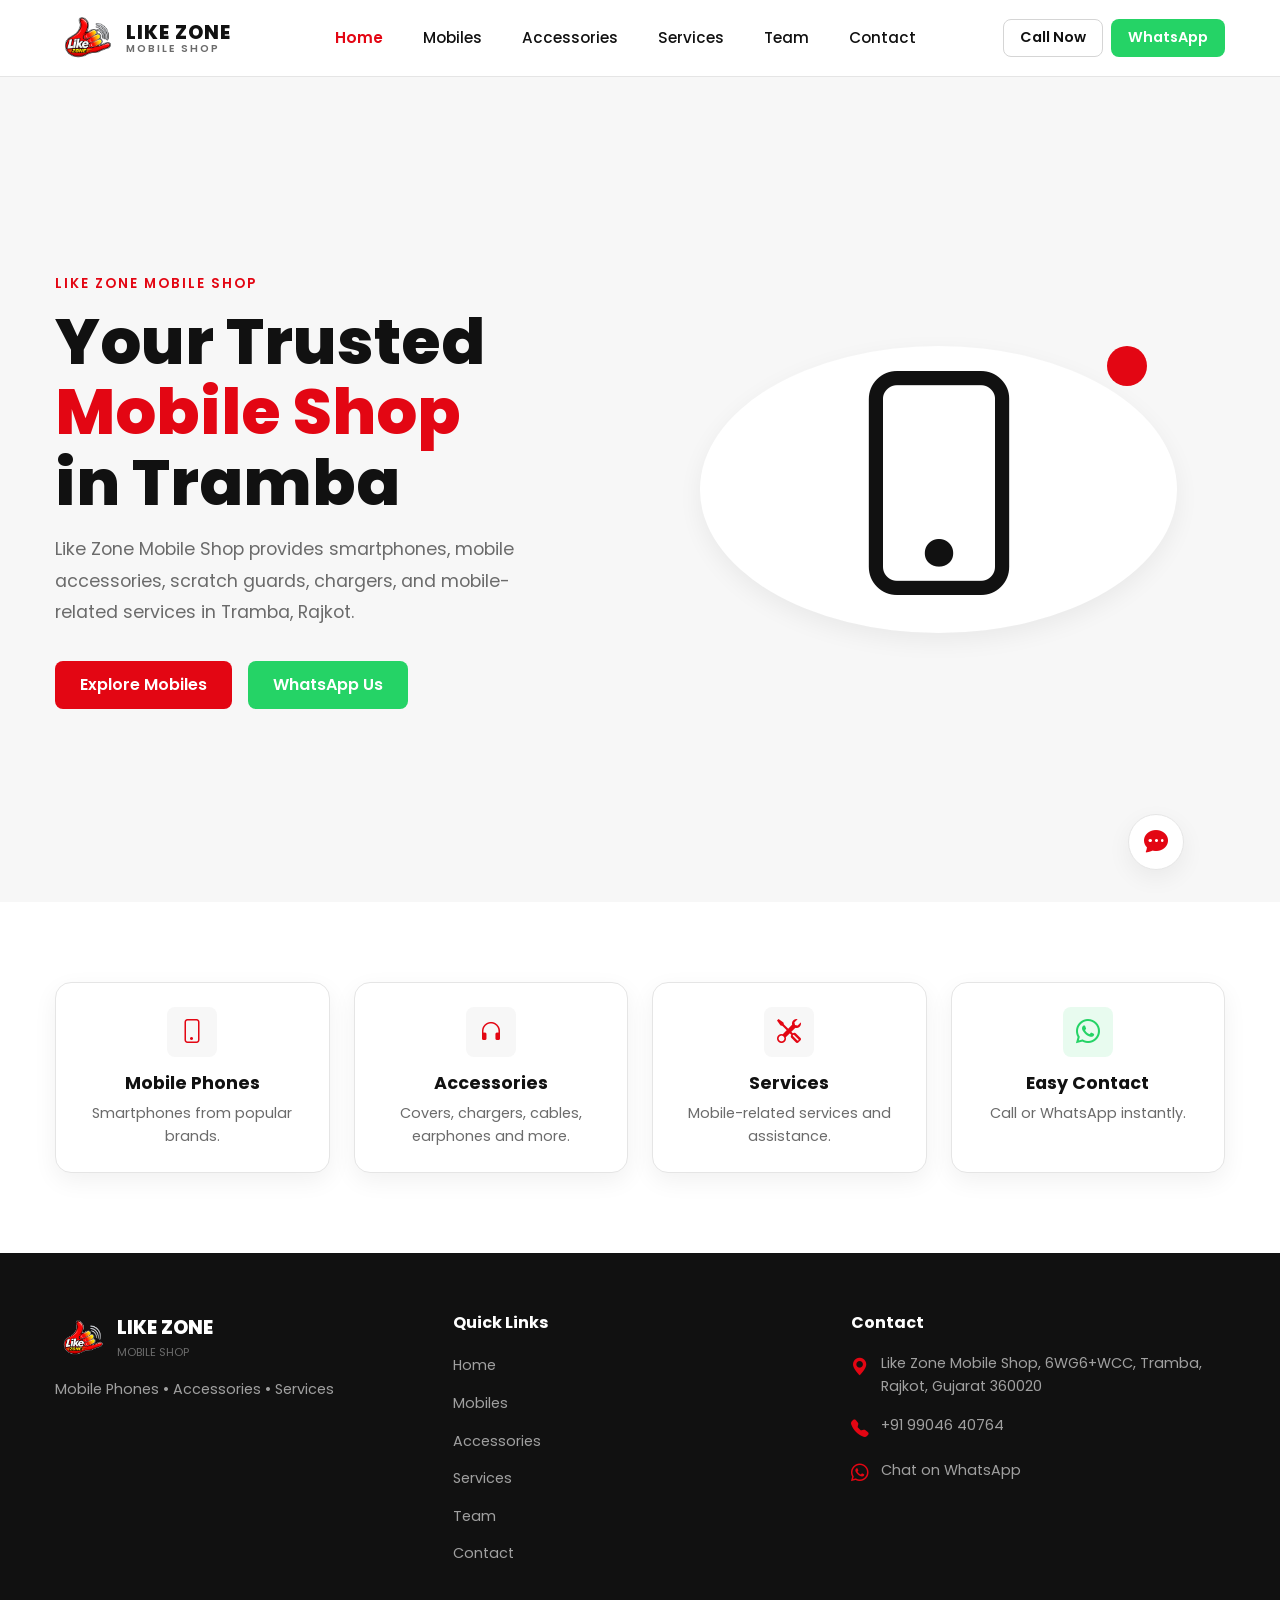
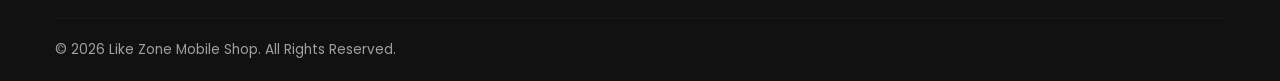
<file: index.html>
<!DOCTYPE html>
<html lang="en">

<head>
  <meta charset="UTF-8" />
  <meta name="viewport" content="width=device-width, initial-scale=1.0" />
  <title>Home | Like Zone Mobile Shop | Tramba, Rajkot</title>
  <meta name="description" content="Like Zone Mobile Shop in Tramba, Rajkot. Explore smartphones, accessories, covers, chargers, and mobile-related services." />
  <meta name="keywords"
    content="Like Zone Mobile Shop, mobile shop Tramba, mobile shop Rajkot, mobile phones Tramba, mobile accessories Rajkot" />
  <meta name="author" content="Like Zone Mobile Shop" />
  <meta property="og:title" content="Like Zone Mobile Shop | Tramba, Rajkot" />
  <meta property="og:description" content="Your trusted mobile phone and accessories shop in Tramba, Rajkot." />
  <meta property="og:type" content="website" />

  <!-- Bootstrap 5 CSS -->
  <link href="https://cdn.jsdelivr.net/npm/bootstrap@5.3.2/dist/css/bootstrap.min.css" rel="stylesheet" />
  <!-- Bootstrap Icons -->
  <link href="https://cdn.jsdelivr.net/npm/bootstrap-icons@1.11.3/font/bootstrap-icons.min.css" rel="stylesheet" />
  <!-- Google Fonts -->
  <link
    href="https://fonts.googleapis.com/css2?family=Inter:wght@300;400;500;600;700;800;900&family=Poppins:wght@300;400;500;600;700;800;900&display=swap"
    rel="stylesheet" />
  <!-- Custom CSS -->
  <link rel="stylesheet" href="css/style.css" />
</head>

<body>

  <!-- ============================================================
       NAVBAR
  ============================================================ -->
  <header>
    <nav class="navbar navbar-expand-lg navbar-light custom-navbar sticky-top" id="mainNavbar"
      aria-label="Main navigation">
      <div class="container">
        <a class="navbar-brand d-flex align-items-center gap-2" href="index.html"
          aria-label="Like Zone Mobile Shop Home">
          <img src="images/LIKEZONE%20LOGO.png" alt="Like Zone Logo"
            style="height: 42px; width: auto; border-radius: 8px;" />
          <div class="logo-text">
            <span class="logo-main">LIKE ZONE</span>
            <span class="logo-sub">MOBILE SHOP</span>
          </div>
        </a>

        <button class="navbar-toggler border-0" type="button" data-bs-toggle="collapse" data-bs-target="#navbarContent"
          aria-controls="navbarContent" aria-expanded="false" aria-label="Toggle navigation">
          <span class="navbar-toggler-icon"></span>
        </button>

        <div class="collapse navbar-collapse" id="navbarContent">
          <ul class="navbar-nav mx-auto gap-2">
            <li class="nav-item"><a class="nav-link active" href="index.html">Home</a></li>
            <li class="nav-item"><a class="nav-link" href="mobiles.html">Mobiles</a></li>
            <li class="nav-item"><a class="nav-link" href="accessories.html">Accessories</a></li>
            <li class="nav-item"><a class="nav-link" href="services.html">Services</a></li>
            <li class="nav-item"><a class="nav-link" href="about.html">Team</a></li>
            <li class="nav-item"><a class="nav-link" href="contact.html">Contact</a></li>
          </ul>
          <div class="d-flex gap-2 mt-3 mt-lg-0">
            <a href="tel:+919904640764" class="custom-btn custom-btn-secondary custom-btn-sm px-3"
              aria-label="Call Like Zone Mobile Shop">
              Call Now
            </a>
            <a href="https://wa.me/919904640764"
              target="_blank" rel="noopener noreferrer" class="custom-btn custom-btn-whatsapp custom-btn-sm px-3"
              aria-label="WhatsApp Like Zone Mobile Shop">
              WhatsApp
            </a>
          </div>
        </div>
      </div>
    </nav>
  </header>
  <main>
    <!-- ============================================================
         HERO SECTION
    ============================================================ -->
    <section id="home" class="hero-section section-padding" aria-label="Hero">
      <div class="container">
        <div class="row align-items-center min-vh-75">
          <div class="col-lg-6 mb-5 mb-lg-0">
            <span class="section-label">LIKE ZONE MOBILE SHOP</span>
            <h1 class="hero-title reveal-on-scroll">Your Trusted <br /><span class="text-primary">Mobile Shop</span><br />in Tramba</h1>
            <p class="hero-desc reveal-on-scroll">Like Zone Mobile Shop provides smartphones, mobile accessories, scratch guards, chargers, and mobile-related services in Tramba, Rajkot.</p>

            <div class="d-flex flex-wrap gap-3">
              <a href="mobiles.html" class="custom-btn custom-btn-primary">
                Explore Mobiles
              </a>
              <a href="https://wa.me/919904640764" target="_blank" class="custom-btn custom-btn-whatsapp">
                WhatsApp Us
              </a>
            </div>
          </div>
          <div class="col-lg-6 hero-visual text-center">
            <!-- Instead of complex 3D CSS mockup, we use a clean icon or image if available. Since it's a mobile shop, an icon from bootstrap or simple shape is clean -->
            <div class="hero-shape"></div>
            <div class="hero-accent"></div>
            <i class="bi bi-phone" style="font-size: 14rem; color: var(--dark); position: relative; z-index: 1;"></i>
          </div>
        </div>
      </div>
    </section>

    <!-- ============================================================
         QUICK ACTION CARDS
    ============================================================ -->
    <section class="quick-actions section-padding" aria-label="Quick Actions">
      <div class="container">
        <div class="row g-4">
          <div class="col-md-6 col-lg-3">
            <div class="custom-card reveal-on-scroll p-4 text-center h-100" role="button" tabindex="0"
              onclick="window.location.href='mobiles.html'"
              onkeypress="if(event.key==='Enter')window.location.href='mobiles.html'"
              aria-label="View Mobile Phones">
              <div class="quick-icon"><i class="bi bi-phone"></i></div>
              <h3 class="quick-title">Mobile Phones</h3>
              <p class="quick-desc">Smartphones from popular brands.</p>
            </div>
          </div>
          <div class="col-md-6 col-lg-3">
            <div class="custom-card reveal-on-scroll p-4 text-center h-100" role="button" tabindex="0"
              onclick="window.location.href='accessories.html'"
              onkeypress="if(event.key==='Enter')window.location.href='accessories.html'"
              aria-label="View Accessories">
              <div class="quick-icon"><i class="bi bi-headphones"></i></div>
              <h3 class="quick-title">Accessories</h3>
              <p class="quick-desc">Covers, chargers, cables, earphones and more.</p>
            </div>
          </div>
          <div class="col-md-6 col-lg-3">
            <div class="custom-card reveal-on-scroll p-4 text-center h-100" role="button" tabindex="0"
              onclick="window.location.href='services.html'"
              onkeypress="if(event.key==='Enter')window.location.href='services.html'"
              aria-label="View Mobile Services">
              <div class="quick-icon"><i class="bi bi-tools"></i></div>
              <h3 class="quick-title">Services</h3>
              <p class="quick-desc">Mobile-related services and assistance.</p>
            </div>
          </div>
          <div class="col-md-6 col-lg-3">
            <div class="custom-card reveal-on-scroll p-4 text-center h-100" role="button" tabindex="0"
              onclick="openWhatsApp('Hello Like Zone Mobile Shop, I have a question.')"
              onkeypress="if(event.key==='Enter')openWhatsApp('Hello Like Zone Mobile Shop, I have a question.')"
              aria-label="Chat on WhatsApp">
              <div class="quick-icon" style="color: var(--whatsapp); background: rgba(37,211,102,0.1);"><i class="bi bi-whatsapp"></i></div>
              <h3 class="quick-title">Easy Contact</h3>
              <p class="quick-desc">Call or WhatsApp instantly.</p>
            </div>
          </div>
        </div>
      </div>
    </section>

  </main>
  
  <!-- ============================================================
       FOOTER
  ============================================================ -->
  <footer class="site-footer" aria-label="Site Footer">
    <div class="container">
      <div class="row g-4">
        <div class="col-lg-4">
          <div class="d-flex align-items-center gap-2 mb-3">
            <img src="images/LIKEZONE%20LOGO.png" alt="Like Zone Logo" style="height: 36px; width: auto; border-radius: 6px;" />
            <div>
              <div class="footer-logo-main">LIKE ZONE</div>
              <div class="footer-logo-sub">MOBILE SHOP</div>
            </div>
          </div>
          <p class="footer-desc">Mobile Phones &bull; Accessories &bull; Services</p>
        </div>
        <div class="col-sm-6 col-lg-4">
          <h4 class="footer-heading">Quick Links</h4>
          <ul class="footer-links">
            <li><a href="index.html">Home</a></li>
            <li><a href="mobiles.html">Mobiles</a></li>
            <li><a href="accessories.html">Accessories</a></li>
            <li><a href="services.html">Services</a></li>
            <li><a href="about.html">Team</a></li>
            <li><a href="contact.html">Contact</a></li>
          </ul>
        </div>
        <div class="col-sm-6 col-lg-4">
          <h4 class="footer-heading">Contact</h4>
          <div class="footer-contact-item">
            <i class="bi bi-geo-alt-fill"></i>
            <span><a href="https://www.google.com/maps/search/?api=1&query=Like+Zone+Mobile+Shop,+6WG6%2BWCC,+Tramba,+Rajkot,+Gujarat+360020" target="_blank" rel="noopener noreferrer" style="color: inherit;">Like Zone Mobile Shop, 6WG6+WCC, Tramba, Rajkot, Gujarat 360020</a></span>
          </div>
          <div class="footer-contact-item">
            <i class="bi bi-telephone-fill"></i>
            <a href="tel:+919904640764">+91 99046 40764</a>
          </div>
          <div class="footer-contact-item">
            <i class="bi bi-whatsapp"></i>
            <a href="javascript:void(0)" onclick="openWhatsApp('Hello Like Zone Mobile Shop, I have a question.')">Chat on WhatsApp</a>
          </div>
        </div>
      </div>
      <hr class="footer-divider" />
      <div class="footer-bottom">
        <p class="mb-0">&copy; 2026 Like Zone Mobile Shop. All Rights Reserved.</p>
      </div>
    </div>
  </footer>

  <!-- ============================================================
       FLOATING BUTTONS
  ============================================================ -->
  <div class="floating-buttons" aria-label="Floating contact buttons">
    <button class="float-btn float-wa"
      onclick="openWhatsApp('Hello Like Zone Mobile Shop, I have a question.')"
      aria-label="Chat on WhatsApp" title="Chat on WhatsApp"><i class="bi bi-whatsapp"></i></button>
    <a href="tel:+919904640764" class="float-btn float-call" aria-label="Call Like Zone" title="Call Like Zone"><i
        class="bi bi-telephone-fill"></i></a>
  </div>

  <!-- ============================================================
       CHATBOT
  ============================================================ -->
  <button class="chatbot-toggle" id="chatbotToggle" aria-label="Open Like Zone Assistant chatbot" aria-expanded="false">
    <i class="bi bi-chat-dots-fill" id="chatToggleIcon"></i>
  </button>

  <div class="chatbot-window" id="chatbotWindow" role="dialog" aria-label="Like Zone Assistant" aria-hidden="true">
    <div class="chatbot-header">
      <div class="chatbot-title">LIKE ZONE ASSISTANT</div>
      <button class="chatbot-action-btn" id="chatbotClose" aria-label="Close chatbot"><i class="bi bi-x"></i></button>
    </div>
    <div class="chatbot-messages" id="chatbotMessages" aria-live="polite">
      <!-- Messages injected by JS -->
      <div class="chat-msg bot">
        <div class="msg-bubble">Hello! How can we help?</div>
      </div>
    </div>
    <div class="chatbot-quick-replies" id="quickReplies">
      <button class="quick-reply-btn" onclick="sendQuickReply('mobiles')">Mobile Phones</button>
      <button class="quick-reply-btn" onclick="sendQuickReply('accessories')">Accessories</button>
      <button class="quick-reply-btn" onclick="sendQuickReply('services')">Services</button>
      <button class="quick-reply-btn" onclick="sendQuickReply('location')">Location</button>
      <button class="quick-reply-btn" onclick="sendQuickReply('contact')">Contact</button>
    </div>
    <div class="chatbot-input-area">
      <input type="text" class="chatbot-input" id="chatbotInput" placeholder="Type a message..."
        aria-label="Type your message" onkeypress="handleChatInput(event)" />
      <button class="chatbot-send-btn" onclick="handleSendMessage()" aria-label="Send message"><i
          class="bi bi-send-fill"></i></button>
    </div>
  </div>

  <script src="https://cdn.jsdelivr.net/npm/bootstrap@5.3.2/dist/js/bootstrap.bundle.min.js"></script>
  <script src="js/script.js"></script>
</body>

</html>
</file>
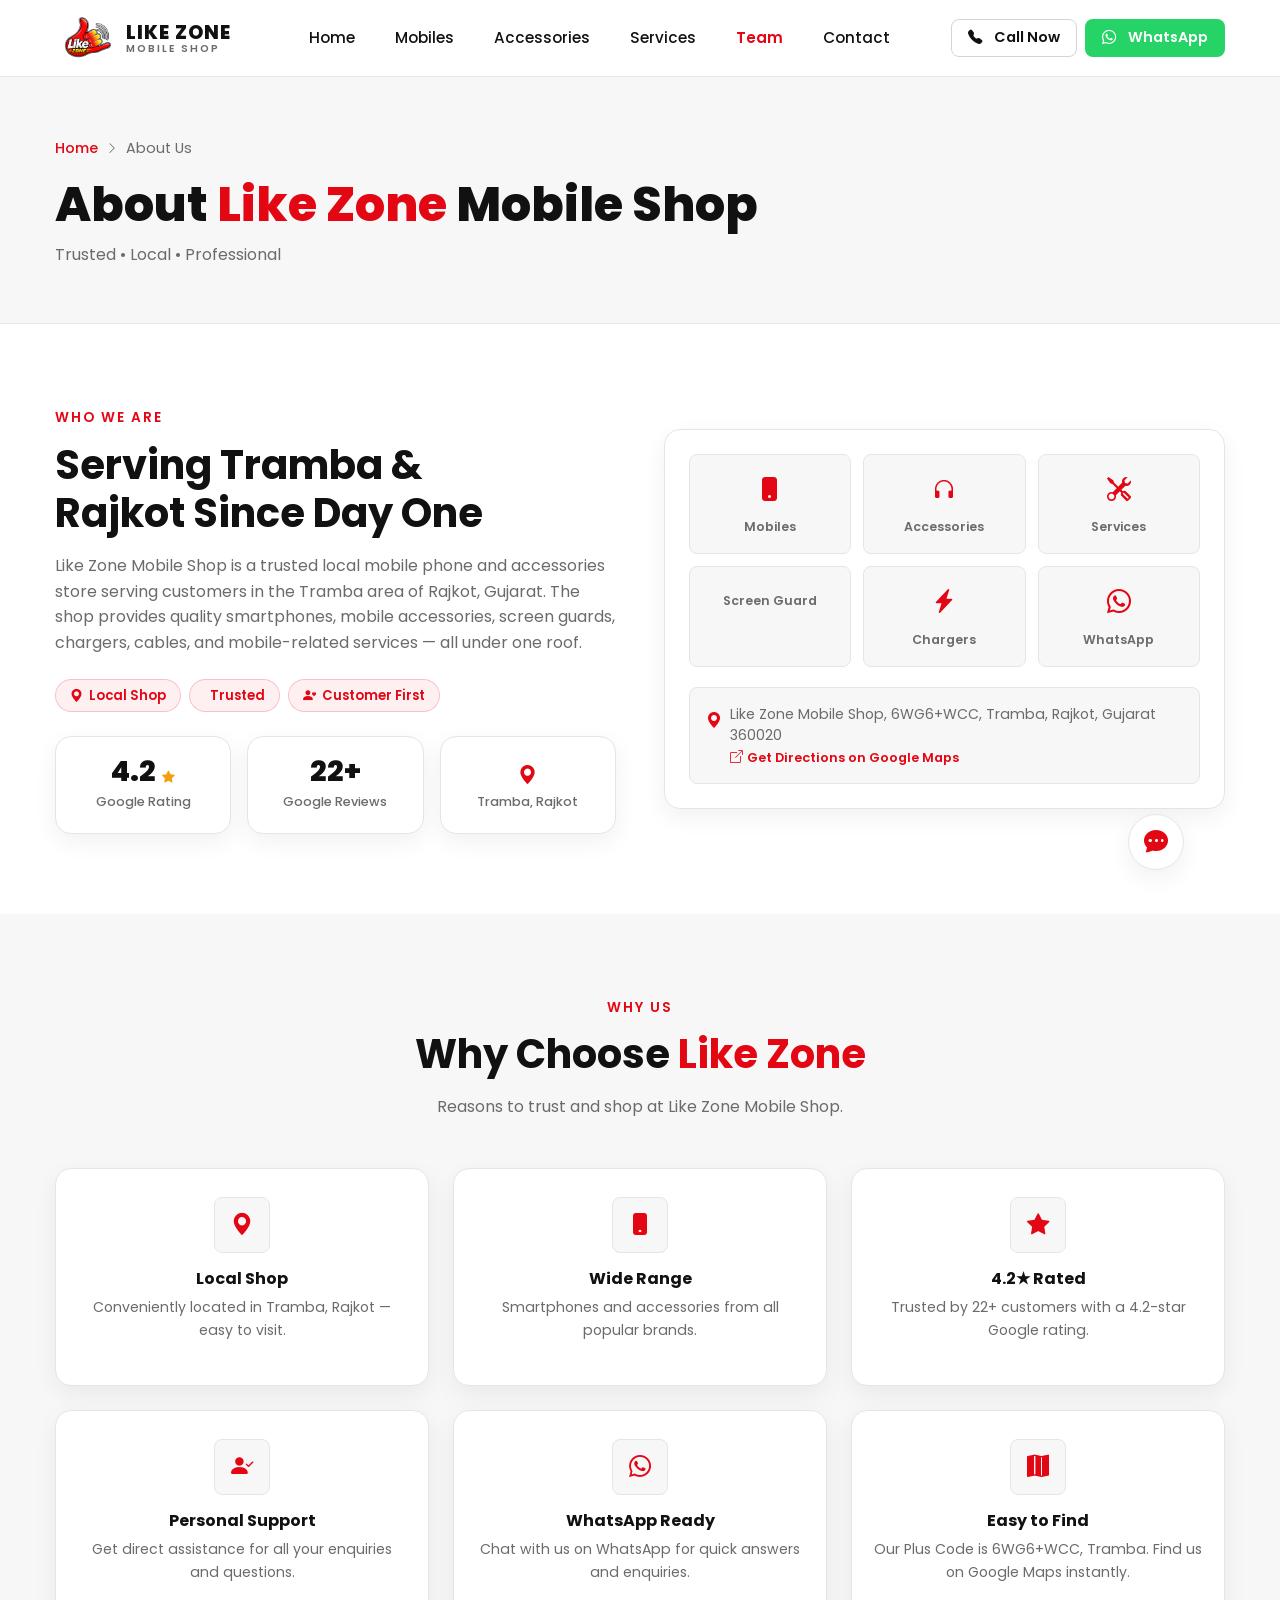
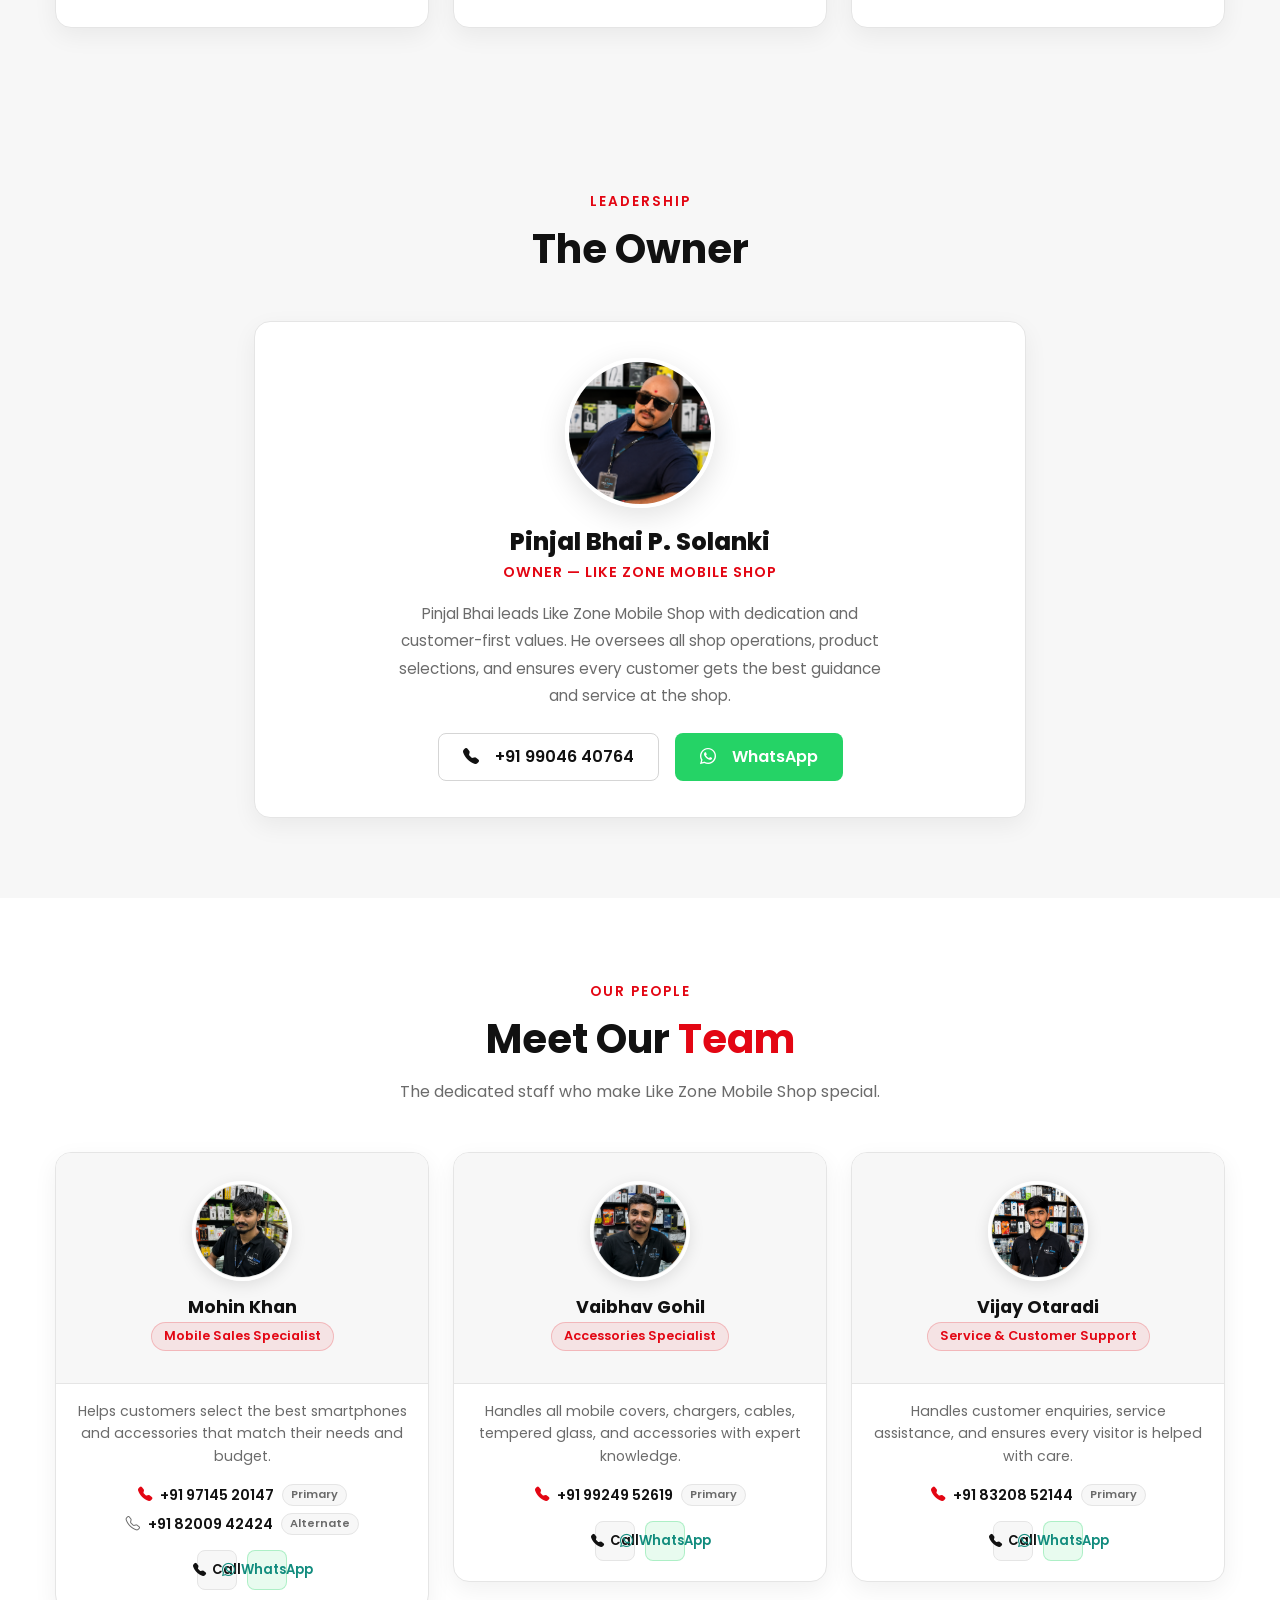
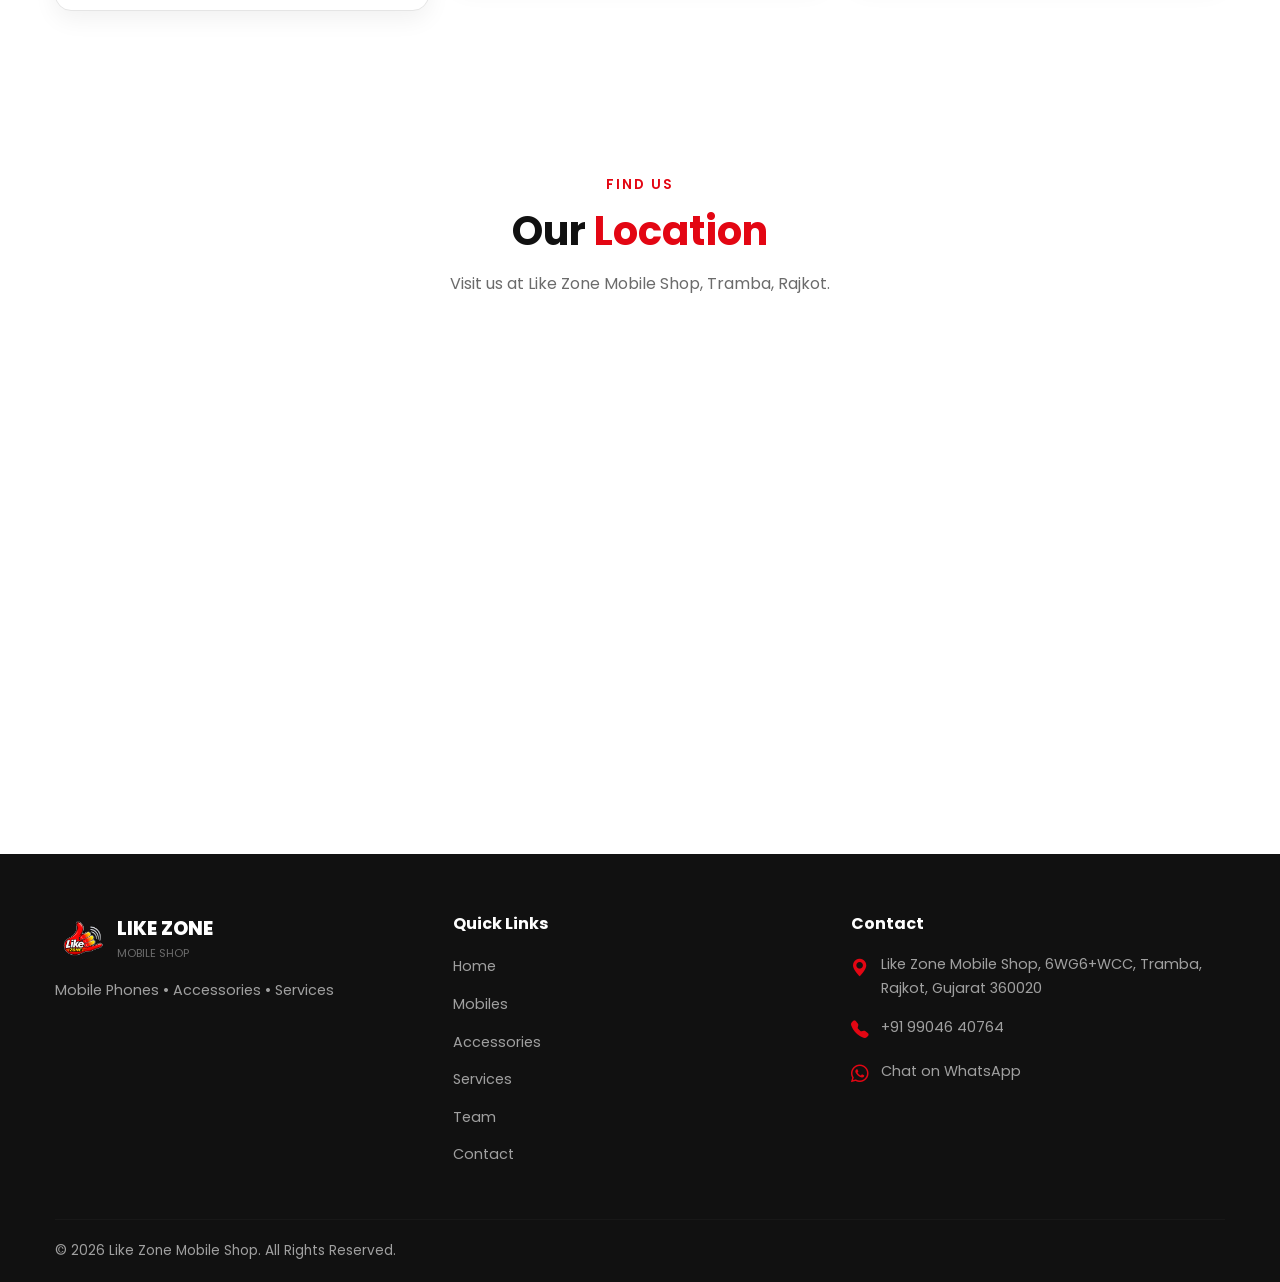
<file: about.html>
<!DOCTYPE html>
<html lang="en">

<head>
  <meta charset="UTF-8" />
  <meta name="viewport" content="width=device-width, initial-scale=1.0" />
  <title>About Us & Team | Like Zone Mobile Shop | Tramba, Rajkot</title>
  <meta name="description"
    content="Meet the team behind Like Zone Mobile Shop in Tramba, Rajkot. A trusted local mobile shop offering phones, accessories, and services." />
  <meta name="keywords"
    content="Like Zone Mobile Shop team, mobile shop Tramba, Pinjalbhai, Mohin Khan, Vaibhav Gohil, Vijay Otaradi, Rajkot mobile shop" />
  <meta name="author" content="Like Zone Mobile Shop" />
  <meta property="og:title" content="About & Team | Like Zone Mobile Shop | Tramba, Rajkot" />
  <meta property="og:description"
    content="Meet the dedicated team at Like Zone Mobile Shop, your trusted mobile store in Tramba, Rajkot." />
  <meta property="og:type" content="website" />

  <!-- Bootstrap 5 CSS -->
  <link href="https://cdn.jsdelivr.net/npm/bootstrap@5.3.2/dist/css/bootstrap.min.css" rel="stylesheet" />
  <!-- Bootstrap Icons -->
  <link href="https://cdn.jsdelivr.net/npm/bootstrap-icons@1.11.3/font/bootstrap-icons.min.css" rel="stylesheet" />
  <!-- Google Fonts -->
  <link
    href="https://fonts.googleapis.com/css2?family=Poppins:wght@300;400;500;600;700;800;900&display=swap"
    rel="stylesheet" />
  <!-- Custom CSS -->
  <link rel="stylesheet" href="css/style.css" />

  <style>
    /* ── Page-specific enhancements ── */
    .page-hero {
      background: var(--light);
      border-bottom: 1px solid var(--border);
      padding: 60px 0 40px;
    }
    .page-hero-title {
      font-size: clamp(2rem, 5vw, 3rem);
      font-weight: 800;
      color: var(--dark);
    }
    .page-hero-sub {
      font-size: 1rem;
      color: var(--gray);
      margin-top: 8px;
    }
    .breadcrumb-link {
      color: var(--primary);
      font-size: 0.9rem;
      font-weight: 500;
    }
    .breadcrumb-link:hover { text-decoration: underline; }

    /* ── Stats ── */
    .stat-card {
      padding: 20px 12px;
      text-align: center;
    }
    .stat-value {
      font-size: 1.8rem;
      font-weight: 800;
      color: var(--dark);
      line-height: 1;
    }
    .stat-label {
      font-size: 0.8rem;
      color: var(--gray);
      margin-top: 6px;
      font-weight: 500;
    }

    /* ── About section icons ── */
    .about-icon-grid {
      display: grid;
      grid-template-columns: repeat(3, 1fr);
      gap: 12px;
      margin-bottom: 20px;
    }
    .about-icon-item {
      display: flex;
      flex-direction: column;
      align-items: center;
      gap: 8px;
      padding: 16px 8px;
      background: var(--light);
      border: 1px solid var(--border);
      border-radius: var(--radius-sm);
      transition: var(--transition);
    }
    .about-icon-item:hover {
      border-color: var(--primary);
      transform: translateY(-2px);
    }
    .about-icon-item i { font-size: 1.5rem; color: var(--primary); }
    .about-icon-item span { font-size: 0.78rem; color: var(--gray); font-weight: 600; }

    /* ── Highlight badges ── */
    .highlight-badge {
      display: inline-flex;
      align-items: center;
      gap: 6px;
      font-size: 0.82rem;
      font-weight: 600;
      color: var(--primary);
      background: rgba(227,6,19,0.06);
      border: 1px solid rgba(227,6,19,0.2);
      padding: 5px 14px;
      border-radius: 50px;
    }

    /* ── Why Us cards ── */
    .why-card { padding: 28px 20px; text-align: center; }
    .why-icon {
      width: 56px; height: 56px;
      background: var(--light);
      border: 1px solid var(--border);
      border-radius: var(--radius-sm);
      display: flex; align-items: center; justify-content: center;
      font-size: 1.4rem;
      color: var(--primary);
      margin: 0 auto 16px;
      transition: var(--transition);
    }
    .why-card:hover .why-icon { background: var(--primary); color: #fff; }
    .why-title { font-size: 1rem; font-weight: 700; color: var(--dark); margin-bottom: 8px; }
    .why-desc  { font-size: 0.88rem; color: var(--gray); }

    /* ── Team Cards (enhanced) ── */
    .team-card {
      padding: 0;
      overflow: hidden;
      transition: var(--transition);
    }
    .team-card:hover { transform: translateY(-5px); }
    .team-card-top {
      background: var(--light);
      padding: 28px 20px 20px;
      text-align: center;
      border-bottom: 1px solid var(--border);
    }
    .team-avatar-wrap {
      width: 100px; height: 100px;
      margin: 0 auto 16px;
      border-radius: 50%;
      overflow: hidden;
      border: 3px solid var(--white);
      box-shadow: 0 4px 16px rgba(0,0,0,0.1);
      transition: var(--transition);
    }
    .team-card:hover .team-avatar-wrap { transform: scale(1.05); }
    .team-avatar {
      width: 100%; height: 100%;
      object-fit: cover;
      object-position: top center;
      display: block;
    }
    .team-name  { font-size: 1.1rem; font-weight: 700; color: var(--dark); margin-bottom: 4px; }
    .team-role  {
      font-size: 0.8rem; font-weight: 600; color: var(--primary);
      background: rgba(227,6,19,0.08); border: 1px solid rgba(227,6,19,0.2);
      padding: 3px 12px; border-radius: 50px; display: inline-block;
    }
    .team-card-body {
      padding: 16px 20px 20px;
      text-align: center;
    }
    .team-desc { font-size: 0.88rem; color: var(--gray); margin-bottom: 16px; }
    
    .team-numbers {
      margin-bottom: 14px;
    }
    .team-number-item {
      display: flex;
      align-items: center;
      justify-content: center;
      gap: 8px;
      margin-bottom: 6px;
    }
    .team-number-item a {
      font-size: 0.9rem;
      font-weight: 600;
      color: var(--dark);
      transition: var(--transition);
    }
    .team-number-item a:hover { color: var(--primary); }
    .team-number-item i { color: var(--primary); font-size: 0.9rem; }
    .num-label {
      font-size: 0.7rem;
      background: var(--light);
      border: 1px solid var(--border);
      border-radius: 50px;
      padding: 1px 8px;
      color: var(--gray);
      font-weight: 600;
    }

    .team-actions { display: flex; justify-content: center; gap: 10px; flex-wrap: wrap; }
    .team-btn {
      display: inline-flex; align-items: center; gap: 6px;
      padding: 8px 16px; border-radius: var(--radius-sm);
      font-size: 0.82rem; font-weight: 600;
      transition: var(--transition); border: 1px solid transparent;
    }
    .team-btn.call {
      background: var(--light); color: var(--dark); border-color: var(--border);
    }
    .team-btn.call:hover { background: var(--dark); color: #fff; }
    .team-btn.wa {
      background: rgba(37,211,102,0.1); color: #128C7E; border-color: rgba(37,211,102,0.3);
    }
    .team-btn.wa:hover { background: #25D366; color: #fff; border-color: #25D366; }

    /* ── Owner Section ── */
    .owner-section { background: var(--light); }
    .owner-card {
      background: var(--white);
      border: 1px solid var(--border);
      border-radius: var(--radius-md);
      padding: 36px;
      box-shadow: var(--shadow-md);
    }
    .owner-img-wrap {
      width: 150px; height: 150px;
      margin: 0 auto 20px;
      border-radius: 50%;
      overflow: hidden;
      border: 4px solid var(--white);
      box-shadow: 0 8px 30px rgba(0,0,0,0.12);
    }
    .owner-img { width: 100%; height: 100%; object-fit: cover; object-position: top center; }
    .owner-name { font-size: 1.5rem; font-weight: 800; color: var(--dark); margin-bottom: 4px; }
    .owner-title { font-size: 0.9rem; font-weight: 600; color: var(--primary); text-transform: uppercase; letter-spacing: 1px; margin-bottom: 16px; }
    .owner-desc { font-size: 0.95rem; color: var(--gray); line-height: 1.8; }

    /* ── Map Section ── */
    .map-section { background: var(--white); }
    .map-embed {
      border: 1px solid var(--border);
      border-radius: var(--radius-md);
      overflow: hidden;
      box-shadow: var(--shadow-md);
    }
    .map-embed iframe { display: block; width: 100%; height: 380px; border: none; }
    .map-info-card {
      background: var(--white);
      border: 1px solid var(--border);
      border-radius: var(--radius-md);
      padding: 30px;
      box-shadow: var(--shadow-md);
      height: 100%;
    }
    .map-info-item {
      display: flex; align-items: flex-start; gap: 14px;
      margin-bottom: 20px;
    }
    .map-info-icon {
      width: 40px; height: 40px; flex-shrink: 0;
      background: var(--light); border: 1px solid var(--border);
      border-radius: 50%; display: flex; align-items: center; justify-content: center;
      color: var(--primary); font-size: 1rem;
    }
    .map-info-text h4 { font-size: 0.9rem; font-weight: 700; margin-bottom: 4px; }
    .map-info-text p, .map-info-text a { font-size: 0.9rem; color: var(--gray); margin: 0; }
  </style>
</head>

<body>

  <!-- ============================================================
       NAVBAR
  ============================================================ -->
  <header>
    <nav class="navbar navbar-expand-lg navbar-light custom-navbar sticky-top" id="mainNavbar"
      aria-label="Main navigation">
      <div class="container">
        <a class="navbar-brand d-flex align-items-center gap-2" href="index.html"
          aria-label="Like Zone Mobile Shop Home">
          <img src="images/LIKEZONE%20LOGO.png" alt="Like Zone Logo"
            style="height: 42px; width: auto; border-radius: 8px;" />
          <div class="logo-text">
            <span class="logo-main">LIKE ZONE</span>
            <span class="logo-sub">MOBILE SHOP</span>
          </div>
        </a>

        <button class="navbar-toggler border-0" type="button" data-bs-toggle="collapse" data-bs-target="#navbarContent"
          aria-controls="navbarContent" aria-expanded="false" aria-label="Toggle navigation">
          <span class="navbar-toggler-icon"></span>
        </button>

        <div class="collapse navbar-collapse" id="navbarContent">
          <ul class="navbar-nav mx-auto gap-2">
            <li class="nav-item"><a class="nav-link" href="index.html">Home</a></li>
            <li class="nav-item"><a class="nav-link" href="mobiles.html">Mobiles</a></li>
            <li class="nav-item"><a class="nav-link" href="accessories.html">Accessories</a></li>
            <li class="nav-item"><a class="nav-link" href="services.html">Services</a></li>
            <li class="nav-item"><a class="nav-link active" href="about.html">Team</a></li>
            <li class="nav-item"><a class="nav-link" href="contact.html">Contact</a></li>
          </ul>
          <div class="d-flex gap-2 mt-3 mt-lg-0">
            <a href="tel:+919904640764" class="custom-btn custom-btn-secondary custom-btn-sm px-3"
              aria-label="Call Like Zone Mobile Shop">
              <i class="bi bi-telephone-fill me-1"></i>Call Now
            </a>
            <a href="https://wa.me/919904640764"
              target="_blank" rel="noopener noreferrer" class="custom-btn custom-btn-whatsapp custom-btn-sm px-3"
              aria-label="WhatsApp Like Zone Mobile Shop">
              <i class="bi bi-whatsapp me-1"></i>WhatsApp
            </a>
          </div>
        </div>
      </div>
    </nav>
  </header>

  <main>

    <!-- ============================================================
         PAGE HERO
    ============================================================ -->
    <section class="page-hero" aria-label="Page Header">
      <div class="container">
        <div class="d-flex gap-2 align-items-center mb-3">
          <a href="index.html" class="breadcrumb-link">Home</a>
          <i class="bi bi-chevron-right" style="font-size:0.75rem; color:var(--gray)"></i>
          <span style="font-size:0.9rem; color:var(--gray)">About Us</span>
        </div>
        <h1 class="page-hero-title">About <span style="color:var(--primary)">Like Zone</span> Mobile Shop</h1>
        <p class="page-hero-sub">Trusted • Local • Professional</p>
      </div>
    </section>

    <!-- ============================================================
         ABOUT SECTION
    ============================================================ -->
    <section id="about" class="about-section section-padding" aria-label="About Like Zone Mobile Shop">
      <div class="container">
        <div class="row align-items-center g-5">
          <!-- Left: Text -->
          <div class="col-lg-6 reveal-on-scroll">
            <span class="section-label">Who We Are</span>
            <h2 class="section-title mb-3">Serving Tramba &amp;<br />Rajkot Since Day One</h2>
            <p class="section-desc text-start mb-4">
              Like Zone Mobile Shop is a trusted local mobile phone and accessories store serving customers
              in the Tramba area of Rajkot, Gujarat. The shop provides quality smartphones, mobile
              accessories, screen guards, chargers, cables, and mobile-related services — all under one roof.
            </p>
            <div class="d-flex flex-wrap gap-2 mb-4">
              <span class="highlight-badge"><i class="bi bi-geo-alt-fill"></i>Local Shop</span>
              <span class="highlight-badge"><i class="bi bi-shield-check-fill"></i>Trusted</span>
              <span class="highlight-badge"><i class="bi bi-person-heart"></i>Customer First</span>
            </div>
            <div class="row g-3">
              <div class="col-4">
                <div class="stat-card custom-card">
                  <div class="stat-value">4.2 <i class="bi bi-star-fill" style="font-size:0.8rem; color:#F59E0B"></i></div>
                  <div class="stat-label">Google Rating</div>
                </div>
              </div>
              <div class="col-4">
                <div class="stat-card custom-card">
                  <div class="stat-value">22+</div>
                  <div class="stat-label">Google Reviews</div>
                </div>
              </div>
              <div class="col-4">
                <div class="stat-card custom-card">
                  <div class="stat-value"><i class="bi bi-geo-alt-fill" style="font-size:1.2rem; color:var(--primary)"></i></div>
                  <div class="stat-label">Tramba, Rajkot</div>
                </div>
              </div>
            </div>
          </div>
          <!-- Right: Icon Grid -->
          <div class="col-lg-6 reveal-on-scroll">
            <div class="custom-card p-4">
              <div class="about-icon-grid">
                <div class="about-icon-item"><i class="bi bi-phone-fill"></i><span>Mobiles</span></div>
                <div class="about-icon-item"><i class="bi bi-headphones"></i><span>Accessories</span></div>
                <div class="about-icon-item"><i class="bi bi-tools"></i><span>Services</span></div>
                <div class="about-icon-item"><i class="bi bi-shield-check-fill"></i><span>Screen Guard</span></div>
                <div class="about-icon-item"><i class="bi bi-lightning-charge-fill"></i><span>Chargers</span></div>
                <div class="about-icon-item"><i class="bi bi-whatsapp"></i><span>WhatsApp</span></div>
              </div>
              <div class="d-flex align-items-start gap-2 p-3" style="background:var(--light); border-radius:var(--radius-sm); border:1px solid var(--border)">
                <i class="bi bi-geo-alt-fill mt-1" style="color:var(--primary); flex-shrink:0"></i>
                <a href="https://share.google/7ReG8tDQKAD49XWqs" target="_blank" rel="noopener noreferrer"
                   style="font-size:0.88rem; color:var(--gray); line-height:1.5;">
                  Like Zone Mobile Shop, 6WG6+WCC, Tramba, Rajkot, Gujarat 360020
                  <span style="display:block; color:var(--primary); font-weight:600; font-size:0.8rem; margin-top:2px;">
                    <i class="bi bi-box-arrow-up-right me-1"></i>Get Directions on Google Maps
                  </span>
                </a>
              </div>
            </div>
          </div>
        </div>
      </div>
    </section>

    <!-- ============================================================
         WHY CHOOSE US
    ============================================================ -->
    <section id="why-us" class="section-padding" style="background:var(--light);" aria-label="Why Choose Us">
      <div class="container">
        <div class="text-center mb-5 reveal-on-scroll">
          <span class="section-label">Why Us</span>
          <h2 class="section-title">Why Choose <span style="color:var(--primary)">Like Zone</span></h2>
          <p class="section-subtitle">Reasons to trust and shop at Like Zone Mobile Shop.</p>
        </div>
        <div class="row g-4">
          <div class="col-sm-6 col-lg-4 reveal-on-scroll">
            <div class="why-card custom-card">
              <div class="why-icon"><i class="bi bi-geo-alt-fill"></i></div>
              <h3 class="why-title">Local Shop</h3>
              <p class="why-desc">Conveniently located in Tramba, Rajkot — easy to visit.</p>
            </div>
          </div>
          <div class="col-sm-6 col-lg-4 reveal-on-scroll">
            <div class="why-card custom-card">
              <div class="why-icon"><i class="bi bi-phone-fill"></i></div>
              <h3 class="why-title">Wide Range</h3>
              <p class="why-desc">Smartphones and accessories from all popular brands.</p>
            </div>
          </div>
          <div class="col-sm-6 col-lg-4 reveal-on-scroll">
            <div class="why-card custom-card">
              <div class="why-icon"><i class="bi bi-star-fill"></i></div>
              <h3 class="why-title">4.2★ Rated</h3>
              <p class="why-desc">Trusted by 22+ customers with a 4.2-star Google rating.</p>
            </div>
          </div>
          <div class="col-sm-6 col-lg-4 reveal-on-scroll">
            <div class="why-card custom-card">
              <div class="why-icon"><i class="bi bi-person-check-fill"></i></div>
              <h3 class="why-title">Personal Support</h3>
              <p class="why-desc">Get direct assistance for all your enquiries and questions.</p>
            </div>
          </div>
          <div class="col-sm-6 col-lg-4 reveal-on-scroll">
            <div class="why-card custom-card">
              <div class="why-icon"><i class="bi bi-whatsapp"></i></div>
              <h3 class="why-title">WhatsApp Ready</h3>
              <p class="why-desc">Chat with us on WhatsApp for quick answers and enquiries.</p>
            </div>
          </div>
          <div class="col-sm-6 col-lg-4 reveal-on-scroll">
            <div class="why-card custom-card">
              <div class="why-icon"><i class="bi bi-map-fill"></i></div>
              <h3 class="why-title">Easy to Find</h3>
              <p class="why-desc">Our Plus Code is 6WG6+WCC, Tramba. Find us on Google Maps instantly.</p>
            </div>
          </div>
        </div>
      </div>
    </section>

    <!-- ============================================================
         OWNER SECTION
    ============================================================ -->
    <section id="owner" class="owner-section section-padding" aria-label="Shop Owner">
      <div class="container">
        <div class="text-center mb-5 reveal-on-scroll">
          <span class="section-label">Leadership</span>
          <h2 class="section-title">The Owner</h2>
        </div>
        <div class="row justify-content-center">
          <div class="col-lg-8 reveal-on-scroll">
            <div class="owner-card text-center">
              <div class="owner-img-wrap mx-auto">
                <img src="images/owner_pinjalbhai_new.png" alt="Pinjalbhai P. Solanki - Owner of Like Zone Mobile Shop"
                  class="owner-img" />
              </div>
              <h2 class="owner-name">Pinjal Bhai P. Solanki</h2>
              <div class="owner-title">Owner — Like Zone Mobile Shop</div>
              <p class="owner-desc mx-auto mb-4" style="max-width:500px;">
                Pinjal Bhai leads Like Zone Mobile Shop with dedication and customer-first values. 
                He oversees all shop operations, product selections, and ensures every customer 
                gets the best guidance and service at the shop.
              </p>
              <div class="d-flex justify-content-center gap-3 flex-wrap">
                <a href="tel:+919904640764" class="custom-btn custom-btn-secondary">
                  <i class="bi bi-telephone-fill me-2"></i>+91 99046 40764
                </a>
                <button onclick="openWhatsApp('Hello, I would like to speak with the shop owner Pinjalbhai.')"
                  class="custom-btn custom-btn-whatsapp">
                  <i class="bi bi-whatsapp me-2"></i>WhatsApp
                </button>
              </div>
            </div>
          </div>
        </div>
      </div>
    </section>

    <!-- ============================================================
         TEAM SECTION
    ============================================================ -->
    <section id="team" class="section-padding" style="background:var(--white);" aria-label="Our Team">
      <div class="container">
        <div class="text-center mb-5 reveal-on-scroll">
          <span class="section-label">Our People</span>
          <h2 class="section-title">Meet Our <span style="color:var(--primary)">Team</span></h2>
          <p class="section-subtitle">The dedicated staff who make Like Zone Mobile Shop special.</p>
        </div>
        <div class="row g-4 justify-content-center">

          <!-- Mohin Khan -->
          <div class="col-sm-6 col-lg-4 reveal-on-scroll">
            <article class="team-card custom-card">
              <div class="team-card-top">
                <div class="team-avatar-wrap">
                  <img src="images/worker_mohin_new.png" alt="Mohin Khan - Mobile Sales Specialist" class="team-avatar" />
                </div>
                <h3 class="team-name">Mohin Khan</h3>
                <div class="team-role">Mobile Sales Specialist</div>
              </div>
              <div class="team-card-body">
                <p class="team-desc">Helps customers select the best smartphones and accessories that match their needs and budget.</p>
                
                <!-- Contact Numbers -->
                <div class="team-numbers">
                  <div class="team-number-item">
                    <i class="bi bi-telephone-fill" style="color:var(--primary)"></i>
                    <a href="tel:+919714520147">+91 97145 20147</a>
                    <span class="num-label">Primary</span>
                  </div>
                  <div class="team-number-item">
                    <i class="bi bi-telephone" style="color:var(--gray)"></i>
                    <a href="tel:+918200942424">+91 82009 42424</a>
                    <span class="num-label">Alternate</span>
                  </div>
                </div>

                <div class="team-actions">
                  <a href="tel:+919714520147" class="team-btn call">
                    <i class="bi bi-telephone-fill"></i> Call
                  </a>
                  <button onclick="openWhatsApp('Hello Mohin Khan, I need help selecting a smartphone.')"
                    class="team-btn wa">
                    <i class="bi bi-whatsapp"></i> WhatsApp
                  </button>
                </div>
              </div>
            </article>
          </div>

          <!-- Vaibhav Gohil -->
          <div class="col-sm-6 col-lg-4 reveal-on-scroll">
            <article class="team-card custom-card">
              <div class="team-card-top">
                <div class="team-avatar-wrap">
                  <img src="images/worker_vaibhav_new.png" alt="Vaibhav Gohil - Accessories Specialist" class="team-avatar" />
                </div>
                <h3 class="team-name">Vaibhav Gohil</h3>
                <div class="team-role">Accessories Specialist</div>
              </div>
              <div class="team-card-body">
                <p class="team-desc">Handles all mobile covers, chargers, cables, tempered glass, and accessories with expert knowledge.</p>

                <!-- Contact Number -->
                <div class="team-numbers">
                  <div class="team-number-item">
                    <i class="bi bi-telephone-fill" style="color:var(--primary)"></i>
                    <a href="tel:+919924952619">+91 99249 52619</a>
                    <span class="num-label">Primary</span>
                  </div>
                </div>

                <div class="team-actions">
                  <a href="tel:+919924952619" class="team-btn call">
                    <i class="bi bi-telephone-fill"></i> Call
                  </a>
                  <button onclick="openWhatsApp('Hello Vaibhav, I need help with mobile accessories.')"
                    class="team-btn wa">
                    <i class="bi bi-whatsapp"></i> WhatsApp
                  </button>
                </div>
              </div>
            </article>
          </div>

          <!-- Vijay Otaradi -->
          <div class="col-sm-6 col-lg-4 reveal-on-scroll">
            <article class="team-card custom-card">
              <div class="team-card-top">
                <div class="team-avatar-wrap">
                  <img src="images/worker_vijay_new.png" alt="Vijay Otaradi - Service & Customer Support" class="team-avatar" />
                </div>
                <h3 class="team-name">Vijay Otaradi</h3>
                <div class="team-role">Service &amp; Customer Support</div>
              </div>
              <div class="team-card-body">
                <p class="team-desc">Handles customer enquiries, service assistance, and ensures every visitor is helped with care.</p>

                <!-- Contact Number -->
                <div class="team-numbers">
                  <div class="team-number-item">
                    <i class="bi bi-telephone-fill" style="color:var(--primary)"></i>
                    <a href="tel:+918320852144">+91 83208 52144</a>
                    <span class="num-label">Primary</span>
                  </div>
                </div>

                <div class="team-actions">
                  <a href="tel:+918320852144" class="team-btn call">
                    <i class="bi bi-telephone-fill"></i> Call
                  </a>
                  <button onclick="openWhatsApp('Hello Vijay, I need customer support assistance.')"
                    class="team-btn wa">
                    <i class="bi bi-whatsapp"></i> WhatsApp
                  </button>
                </div>
              </div>
            </article>
          </div>

        </div>
      </div>
    </section>

    <!-- ============================================================
         LOCATION / GOOGLE MAPS
    ============================================================ -->
    <section id="location" class="map-section section-padding" aria-label="Shop Location">
      <div class="container">
        <div class="text-center mb-5 reveal-on-scroll">
          <span class="section-label">Find Us</span>
          <h2 class="section-title">Our <span style="color:var(--primary)">Location</span></h2>
          <p class="section-subtitle">Visit us at Like Zone Mobile Shop, Tramba, Rajkot.</p>
        </div>
        <div class="row g-4 align-items-start">
          <!-- Map Embed -->
          <div class="col-lg-8 reveal-on-scroll">
            <div class="map-embed">
              <iframe
                src="https://maps.google.com/maps?q=Like+Zone+Mobile+Shop,+6WG6%2BWCC,+Tramba,+Rajkot,+Gujarat+360020&t=&z=16&ie=UTF8&iwloc=&output=embed"
                allowfullscreen="" loading="lazy"
                referrerpolicy="no-referrer-when-downgrade"
                title="Like Zone Mobile Shop Location on Google Maps">
              </iframe>
            </div>
          </div>
          <!-- Info Panel -->
          <div class="col-lg-4 reveal-on-scroll">
            <div class="map-info-card">
              <h3 style="font-size:1.2rem; font-weight:700; margin-bottom:20px; color:var(--dark);">Visit Our Shop</h3>

              <div class="map-info-item">
                <div class="map-info-icon"><i class="bi bi-geo-alt-fill"></i></div>
                <div class="map-info-text">
                  <h4>Address</h4>
                  <p>Like Zone Mobile Shop, 6WG6+WCC, Tramba, Rajkot, Gujarat – 360020</p>
                </div>
              </div>

              <div class="map-info-item">
                <div class="map-info-icon"><i class="bi bi-telephone-fill"></i></div>
                <div class="map-info-text">
                  <h4>Phone</h4>
                  <a href="tel:+919904640764">+91 99046 40764</a>
                </div>
              </div>

              <div class="map-info-item">
                <div class="map-info-icon"><i class="bi bi-whatsapp"></i></div>
                <div class="map-info-text">
                  <h4>WhatsApp</h4>
                  <a href="javascript:void(0)" onclick="openWhatsApp('Hello, I want to visit Like Zone Mobile Shop.')">
                    Chat on WhatsApp
                  </a>
                </div>
              </div>

              <div class="mt-3 d-grid gap-2">
                <a href="https://share.google/7ReG8tDQKAD49XWqs"
                  target="_blank" rel="noopener noreferrer"
                  class="custom-btn custom-btn-primary">
                  <i class="bi bi-map-fill me-2"></i>Get Directions
                </a>
                <a href="tel:+919904640764" class="custom-btn custom-btn-secondary">
                  <i class="bi bi-telephone-fill me-2"></i>Call Now
                </a>
              </div>
            </div>
          </div>
        </div>
      </div>
    </section>

  </main>

  <!-- ============================================================
       FOOTER
  ============================================================ -->
  <footer class="site-footer" aria-label="Site Footer">
    <div class="container">
      <div class="row g-4">
        <div class="col-lg-4">
          <div class="d-flex align-items-center gap-2 mb-3">
            <img src="images/LIKEZONE%20LOGO.png" alt="Like Zone Logo" style="height: 36px; width: auto; border-radius: 6px;" />
            <div>
              <div class="footer-logo-main">LIKE ZONE</div>
              <div class="footer-logo-sub">MOBILE SHOP</div>
            </div>
          </div>
          <p class="footer-desc">Mobile Phones &bull; Accessories &bull; Services</p>
        </div>
        <div class="col-sm-6 col-lg-4">
          <h4 class="footer-heading">Quick Links</h4>
          <ul class="footer-links">
            <li><a href="index.html">Home</a></li>
            <li><a href="mobiles.html">Mobiles</a></li>
            <li><a href="accessories.html">Accessories</a></li>
            <li><a href="services.html">Services</a></li>
            <li><a href="about.html">Team</a></li>
            <li><a href="contact.html">Contact</a></li>
          </ul>
        </div>
        <div class="col-sm-6 col-lg-4">
          <h4 class="footer-heading">Contact</h4>
          <div class="footer-contact-item">
            <i class="bi bi-geo-alt-fill"></i>
            <a href="https://share.google/7ReG8tDQKAD49XWqs" target="_blank" rel="noopener noreferrer" style="color:inherit;">
              Like Zone Mobile Shop, 6WG6+WCC, Tramba, Rajkot, Gujarat 360020
            </a>
          </div>
          <div class="footer-contact-item">
            <i class="bi bi-telephone-fill"></i>
            <a href="tel:+919904640764">+91 99046 40764</a>
          </div>
          <div class="footer-contact-item">
            <i class="bi bi-whatsapp"></i>
            <a href="javascript:void(0)" onclick="openWhatsApp('Hello Like Zone Mobile Shop, I have a question.')">Chat on WhatsApp</a>
          </div>
        </div>
      </div>
      <hr class="footer-divider" />
      <div class="footer-bottom">
        <p class="mb-0">&copy; 2026 Like Zone Mobile Shop. All Rights Reserved.</p>
      </div>
    </div>
  </footer>

  <!-- ============================================================
       FLOATING BUTTONS
  ============================================================ -->
  <div class="floating-buttons" aria-label="Floating contact buttons">
    <button class="float-btn float-wa"
      onclick="openWhatsApp('Hello Like Zone Mobile Shop, I have a question.')"
      aria-label="Chat on WhatsApp" title="Chat on WhatsApp"><i class="bi bi-whatsapp"></i></button>
    <a href="tel:+919904640764" class="float-btn float-call" aria-label="Call Like Zone" title="Call Like Zone"><i
        class="bi bi-telephone-fill"></i></a>
  </div>

  <!-- ============================================================
       CHATBOT
  ============================================================ -->
  <button class="chatbot-toggle" id="chatbotToggle" aria-label="Open Like Zone Assistant chatbot" aria-expanded="false">
    <i class="bi bi-chat-dots-fill" id="chatToggleIcon"></i>
  </button>

  <div class="chatbot-window" id="chatbotWindow" role="dialog" aria-label="Like Zone Assistant" aria-hidden="true">
    <div class="chatbot-header">
      <div class="chatbot-title">LIKE ZONE ASSISTANT</div>
      <button class="chatbot-action-btn" id="chatbotClose" aria-label="Close chatbot"><i class="bi bi-x"></i></button>
    </div>
    <div class="chatbot-messages" id="chatbotMessages" aria-live="polite">
      <div class="chat-msg bot">
        <div class="msg-bubble">Hello! How can we help?</div>
      </div>
    </div>
    <div class="chatbot-quick-replies" id="quickReplies">
      <button class="quick-reply-btn" onclick="sendQuickReply('mobiles')">Mobile Phones</button>
      <button class="quick-reply-btn" onclick="sendQuickReply('accessories')">Accessories</button>
      <button class="quick-reply-btn" onclick="sendQuickReply('services')">Services</button>
      <button class="quick-reply-btn" onclick="sendQuickReply('location')">Location</button>
      <button class="quick-reply-btn" onclick="sendQuickReply('contact')">Contact</button>
    </div>
    <div class="chatbot-input-area">
      <input type="text" class="chatbot-input" id="chatbotInput" placeholder="Type a message..."
        aria-label="Type your message" onkeypress="handleChatInput(event)" />
      <button class="chatbot-send-btn" onclick="handleSendMessage()" aria-label="Send message"><i
          class="bi bi-send-fill"></i></button>
    </div>
  </div>

  <script src="https://cdn.jsdelivr.net/npm/bootstrap@5.3.2/dist/js/bootstrap.bundle.min.js"></script>
  <script src="js/script.js"></script>
</body>

</html>
</file>
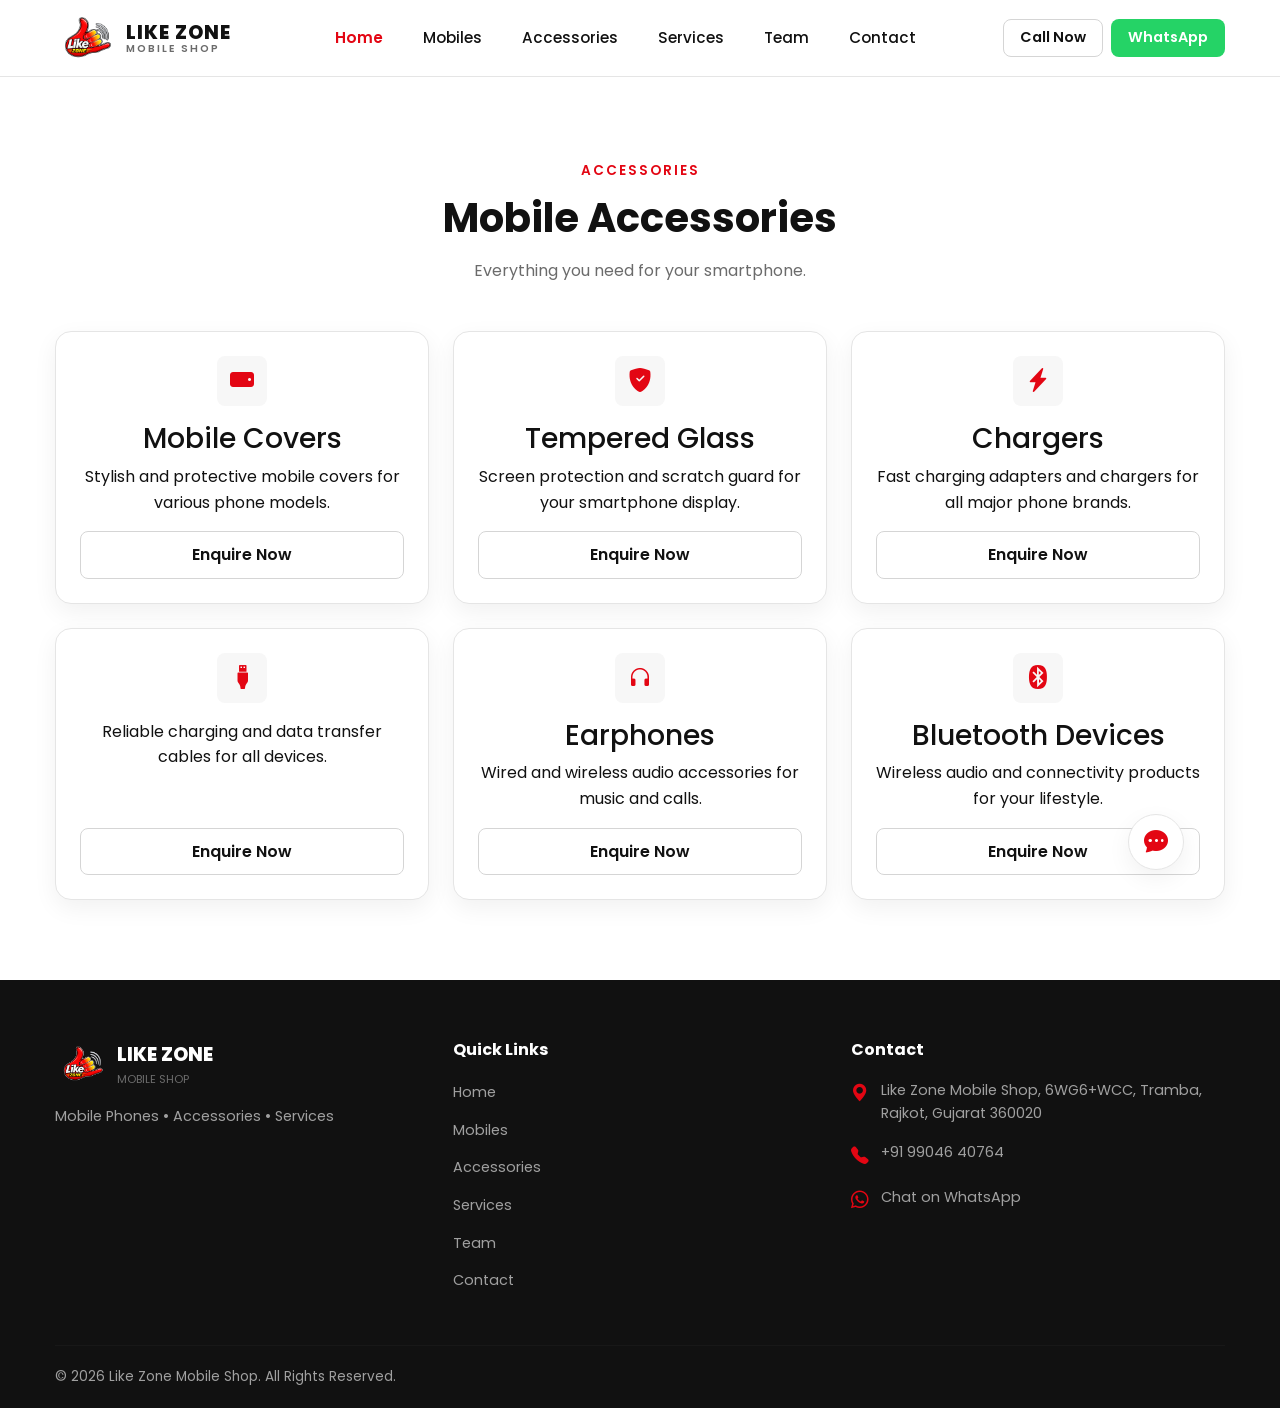
<file: accessories.html>
<!DOCTYPE html>
<html lang="en">
<head>
  <meta charset="UTF-8" />
  <meta name="viewport" content="width=device-width, initial-scale=1.0" />
  <title>Mobile Accessories | Like Zone Mobile Shop | Tramba, Rajkot</title>
  <meta name="description" content="Explore mobile accessories at Like Zone Mobile Shop in Tramba, Rajkot. Best prices and premium service." />
  <meta name="keywords" content="Like Zone Mobile Shop, mobile shop Tramba, mobile shop Rajkot, mobile phones Tramba, mobile accessories Rajkot" />
  <meta name="author" content="Like Zone Mobile Shop" />
  <meta property="og:title" content="Like Zone Mobile Shop | Tramba, Rajkot" />
  <meta property="og:description" content="Your trusted mobile phone and accessories shop in Tramba, Rajkot." />
  <meta property="og:type" content="website" />

  <!-- Bootstrap 5 CSS -->
  <link href="https://cdn.jsdelivr.net/npm/bootstrap@5.3.2/dist/css/bootstrap.min.css" rel="stylesheet" />
  <!-- Bootstrap Icons -->
  <link href="https://cdn.jsdelivr.net/npm/bootstrap-icons@1.11.3/font/bootstrap-icons.min.css" rel="stylesheet" />
  <!-- Google Fonts -->
  <link href="https://fonts.googleapis.com/css2?family=Inter:wght@300;400;500;600;700;800;900&family=Poppins:wght@300;400;500;600;700;800;900&display=swap" rel="stylesheet" />
  <!-- Custom CSS -->
  <link rel="stylesheet" href="css/style.css" />
</head>
<body>
<header>
    <nav class="navbar navbar-expand-lg navbar-light custom-navbar sticky-top" id="mainNavbar"
      aria-label="Main navigation">
      <div class="container">
        <a class="navbar-brand d-flex align-items-center gap-2" href="index.html"
          aria-label="Like Zone Mobile Shop Home">
          <img src="images/LIKEZONE%20LOGO.png" alt="Like Zone Logo"
            style="height: 42px; width: auto; border-radius: 8px;" />
          <div class="logo-text">
            <span class="logo-main">LIKE ZONE</span>
            <span class="logo-sub">MOBILE SHOP</span>
          </div>
        </a>

        <button class="navbar-toggler border-0" type="button" data-bs-toggle="collapse" data-bs-target="#navbarContent"
          aria-controls="navbarContent" aria-expanded="false" aria-label="Toggle navigation">
          <span class="navbar-toggler-icon"></span>
        </button>

        <div class="collapse navbar-collapse" id="navbarContent">
          <ul class="navbar-nav mx-auto gap-2">
            <li class="nav-item"><a class="nav-link active" href="index.html">Home</a></li>
            <li class="nav-item"><a class="nav-link" href="mobiles.html">Mobiles</a></li>
            <li class="nav-item"><a class="nav-link" href="accessories.html">Accessories</a></li>
            <li class="nav-item"><a class="nav-link" href="services.html">Services</a></li>
            <li class="nav-item"><a class="nav-link" href="about.html">Team</a></li>
            <li class="nav-item"><a class="nav-link" href="contact.html">Contact</a></li>
          </ul>
          <div class="d-flex gap-2 mt-3 mt-lg-0">
            <a href="tel:+919904640764" class="custom-btn custom-btn-secondary custom-btn-sm px-3"
              aria-label="Call Like Zone Mobile Shop">
              Call Now
            </a>
            <a href="https://wa.me/919904640764"
              target="_blank" rel="noopener noreferrer" class="custom-btn custom-btn-whatsapp custom-btn-sm px-3"
              aria-label="WhatsApp Like Zone Mobile Shop">
              WhatsApp
            </a>
          </div>
        </div>
      </div>
    </nav>
  </header>
  <main>

<!-- ============================================================
         ACCESSORIES SECTION
    ============================================================ -->
    <section id="accessories" class="accessories-section section-padding" aria-label="Mobile Accessories">
      <div class="container">
        <div class="text-center mb-5 ">
          <div class="section-label">Accessories</div>
          <h2 class="section-title">Mobile <span class="gradient-text">Accessories</span></h2>
          <p class="section-subtitle">Everything you need for your smartphone.</p>
        </div>
        <div class="row g-4">

          <div class="col-sm-6 col-lg-4 ">
            <article class="custom-card reveal-on-scroll p-4 text-center custom-card text-center h-100 d-flex flex-column">
              <div class="quick-icon" aria-hidden="true"><i class="bi bi-phone-landscape-fill"></i></div>
              <h3 class="accessory-title">Mobile Covers</h3>
              <p class="accessory-desc">Stylish and protective mobile covers for various phone models.</p>
              <button class="custom-btn custom-btn custom-btn-secondary mt-auto"
                onclick="openWhatsApp('Hello, I want to enquire about mobile covers.')"
                aria-label="Enquire about mobile covers">Enquire Now</button>
            </article>
          </div>

          <div class="col-sm-6 col-lg-4 ">
            <article class="custom-card reveal-on-scroll p-4 text-center custom-card text-center h-100 d-flex flex-column">
              <div class="quick-icon" aria-hidden="true"><i class="bi bi-shield-fill-check"></i></div>
              <h3 class="accessory-title">Tempered Glass</h3>
              <p class="accessory-desc">Screen protection and scratch guard for your smartphone display.</p>
              <button class="custom-btn custom-btn custom-btn-secondary mt-auto"
                onclick="openWhatsApp('Hello, I want to enquire about tempered glass / screen guard.')"
                aria-label="Enquire about tempered glass">Enquire Now</button>
            </article>
          </div>

          <div class="col-sm-6 col-lg-4 ">
            <article class="custom-card reveal-on-scroll p-4 text-center custom-card text-center h-100 d-flex flex-column">
              <div class="quick-icon" aria-hidden="true"><i class="bi bi-lightning-charge-fill"></i></div>
              <h3 class="accessory-title">Chargers</h3>
              <p class="accessory-desc">Fast charging adapters and chargers for all major phone brands.</p>
              <button class="custom-btn custom-btn custom-btn-secondary mt-auto"
                onclick="openWhatsApp('Hello, I want to enquire about mobile chargers.')"
                aria-label="Enquire about chargers">Enquire Now</button>
            </article>
          </div>

          <div class="col-sm-6 col-lg-4 ">
            <article class="custom-card reveal-on-scroll p-4 text-center custom-card text-center h-100 d-flex flex-column">
              <div class="quick-icon" aria-hidden="true"><i class="bi bi-usb-plug-fill"></i></div>
<p class="accessory-desc">Reliable charging and data transfer cables for all devices.</p>
              <button class="custom-btn custom-btn custom-btn-secondary mt-auto"
                onclick="openWhatsApp('Hello, I want to enquire about USB cables.')"
                aria-label="Enquire about USB cables">Enquire Now</button>
            </article>
          </div>

          <div class="col-sm-6 col-lg-4 ">
            <article class="custom-card reveal-on-scroll p-4 text-center custom-card text-center h-100 d-flex flex-column">
              <div class="quick-icon" aria-hidden="true"><i class="bi bi-headphones"></i></div>
              <h3 class="accessory-title">Earphones</h3>
              <p class="accessory-desc">Wired and wireless audio accessories for music and calls.</p>
              <button class="custom-btn custom-btn custom-btn-secondary mt-auto"
                onclick="openWhatsApp('Hello, I want to enquire about earphones.')"
                aria-label="Enquire about earphones">Enquire Now</button>
            </article>
          </div>

          <div class="col-sm-6 col-lg-4 ">
            <article class="custom-card reveal-on-scroll p-4 text-center custom-card text-center h-100 d-flex flex-column">
              <div class="quick-icon" aria-hidden="true"><i class="bi bi-bluetooth"></i></div>
              <h3 class="accessory-title">Bluetooth Devices</h3>
              <p class="accessory-desc">Wireless audio and connectivity products for your lifestyle.</p>
              <button class="custom-btn custom-btn custom-btn-secondary mt-auto"
                onclick="openWhatsApp('Hello, I want to enquire about Bluetooth devices.')"
                aria-label="Enquire about Bluetooth devices">Enquire Now</button>
            </article>
          </div>

        </div>
      </div>
    </section>

    
  
  </main>
  <footer class="site-footer" aria-label="Site Footer">
    <div class="container">
      <div class="row g-4">
        <div class="col-lg-4">
          <div class="d-flex align-items-center gap-2 mb-3">
            <img src="images/LIKEZONE%20LOGO.png" alt="Like Zone Logo" style="height: 36px; width: auto; border-radius: 6px;" />
            <div>
              <div class="footer-logo-main">LIKE ZONE</div>
              <div class="footer-logo-sub">MOBILE SHOP</div>
            </div>
          </div>
          <p class="footer-desc">Mobile Phones &bull; Accessories &bull; Services</p>
        </div>
        <div class="col-sm-6 col-lg-4">
          <h4 class="footer-heading">Quick Links</h4>
          <ul class="footer-links">
            <li><a href="index.html">Home</a></li>
            <li><a href="mobiles.html">Mobiles</a></li>
            <li><a href="accessories.html">Accessories</a></li>
            <li><a href="services.html">Services</a></li>
            <li><a href="about.html">Team</a></li>
            <li><a href="contact.html">Contact</a></li>
          </ul>
        </div>
        <div class="col-sm-6 col-lg-4">
          <h4 class="footer-heading">Contact</h4>
          <div class="footer-contact-item">
            <i class="bi bi-geo-alt-fill"></i>
            <span><a href="https://www.google.com/maps/search/?api=1&query=Like+Zone+Mobile+Shop,+6WG6%2BWCC,+Tramba,+Rajkot,+Gujarat+360020" target="_blank" rel="noopener noreferrer" style="color: inherit;">Like Zone Mobile Shop, 6WG6+WCC, Tramba, Rajkot, Gujarat 360020</a></span>
          </div>
          <div class="footer-contact-item">
            <i class="bi bi-telephone-fill"></i>
            <a href="tel:+919904640764">+91 99046 40764</a>
          </div>
          <div class="footer-contact-item">
            <i class="bi bi-whatsapp"></i>
            <a href="javascript:void(0)" onclick="openWhatsApp('Hello Like Zone Mobile Shop, I have a question.')">Chat on WhatsApp</a>
          </div>
        </div>
      </div>
      <hr class="footer-divider" />
      <div class="footer-bottom">
        <p class="mb-0">&copy; 2026 Like Zone Mobile Shop. All Rights Reserved.</p>
      </div>
    </div>
  </footer>

  <!-- ============================================================
       FLOATING BUTTONS
  ============================================================ -->
  <div class="floating-buttons" aria-label="Floating contact buttons">
    <button class="float-btn float-wa"
      onclick="openWhatsApp('Hello Like Zone Mobile Shop, I have a question.')"
      aria-label="Chat on WhatsApp" title="Chat on WhatsApp"><i class="bi bi-whatsapp"></i></button>
    <a href="tel:+919904640764" class="float-btn float-call" aria-label="Call Like Zone" title="Call Like Zone"><i
        class="bi bi-telephone-fill"></i></a>
  </div>

  <!-- ============================================================
       CHATBOT
  ============================================================ -->
  <button class="chatbot-toggle" id="chatbotToggle" aria-label="Open Like Zone Assistant chatbot" aria-expanded="false">
    <i class="bi bi-chat-dots-fill" id="chatToggleIcon"></i>
  </button>

  <div class="chatbot-window" id="chatbotWindow" role="dialog" aria-label="Like Zone Assistant" aria-hidden="true">
    <div class="chatbot-header">
      <div class="chatbot-title">LIKE ZONE ASSISTANT</div>
      <button class="chatbot-action-btn" id="chatbotClose" aria-label="Close chatbot"><i class="bi bi-x"></i></button>
    </div>
    <div class="chatbot-messages" id="chatbotMessages" aria-live="polite">
      <!-- Messages injected by JS -->
      <div class="chat-msg bot">
        <div class="msg-bubble">Hello! How can we help?</div>
      </div>
    </div>
    <div class="chatbot-quick-replies" id="quickReplies">
      <button class="quick-reply-btn" onclick="sendQuickReply('mobiles')">Mobile Phones</button>
      <button class="quick-reply-btn" onclick="sendQuickReply('accessories')">Accessories</button>
      <button class="quick-reply-btn" onclick="sendQuickReply('services')">Services</button>
      <button class="quick-reply-btn" onclick="sendQuickReply('location')">Location</button>
      <button class="quick-reply-btn" onclick="sendQuickReply('contact')">Contact</button>
    </div>
    <div class="chatbot-input-area">
      <input type="text" class="chatbot-input" id="chatbotInput" placeholder="Type a message..."
        aria-label="Type your message" onkeypress="handleChatInput(event)" />
      <button class="chatbot-send-btn" onclick="handleSendMessage()" aria-label="Send message"><i
          class="bi bi-send-fill"></i></button>
    </div>
  </div>

  <script src="https://cdn.jsdelivr.net/npm/bootstrap@5.3.2/dist/js/bootstrap.bundle.min.js"></script>
  <script src="js/script.js"></script>
</body>

</html>
</file>
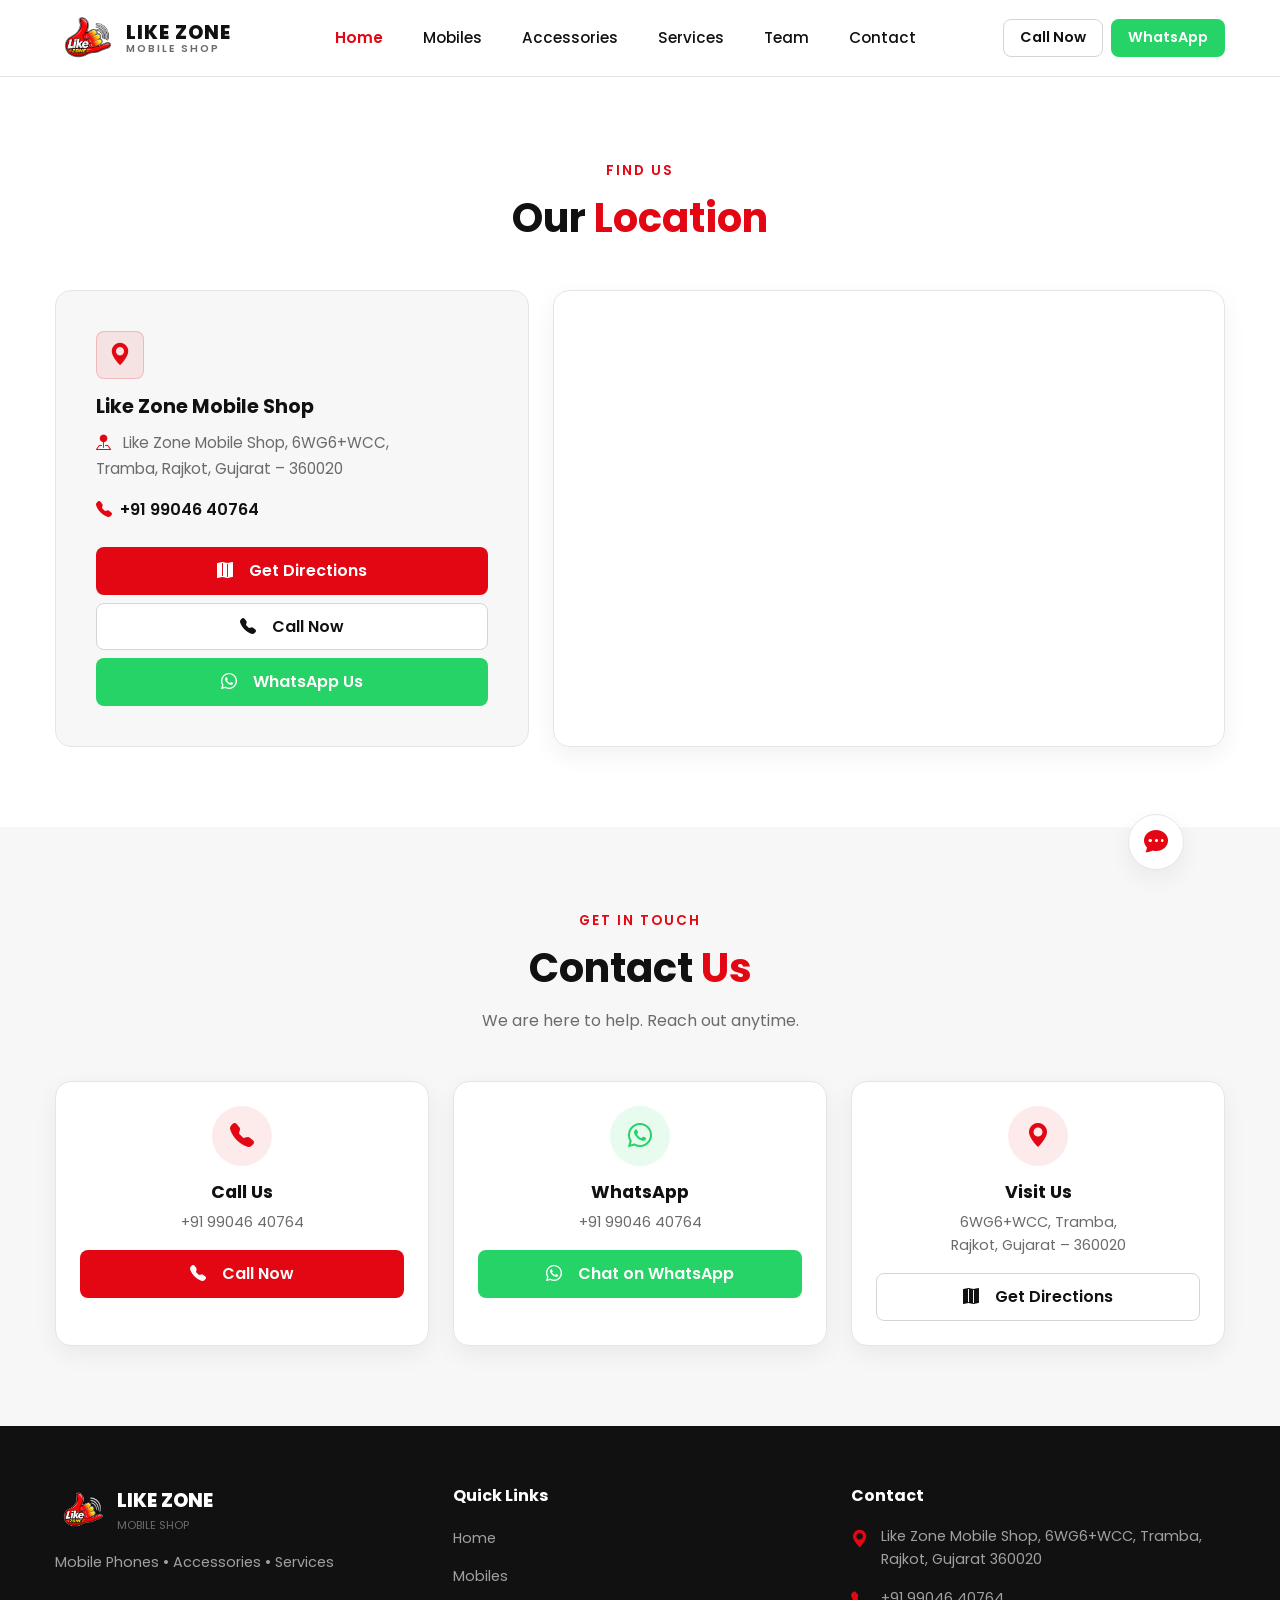
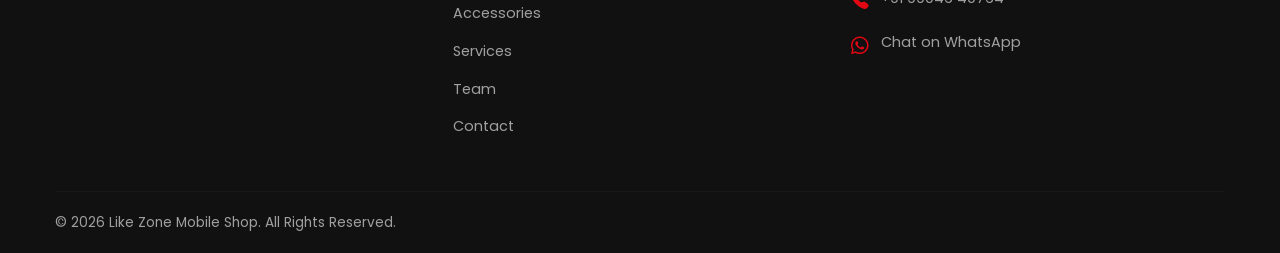
<file: contact.html>
<!DOCTYPE html>
<html lang="en">
<head>
  <meta charset="UTF-8" />
  <meta name="viewport" content="width=device-width, initial-scale=1.0" />
  <title>Contact Us | Like Zone Mobile Shop | Tramba, Rajkot</title>
  <meta name="description" content="Explore contact us at Like Zone Mobile Shop in Tramba, Rajkot. Best prices and premium service." />
  <meta name="keywords" content="Like Zone Mobile Shop, mobile shop Tramba, mobile shop Rajkot, mobile phones Tramba, mobile accessories Rajkot" />
  <meta name="author" content="Like Zone Mobile Shop" />
  <meta property="og:title" content="Like Zone Mobile Shop | Tramba, Rajkot" />
  <meta property="og:description" content="Your trusted mobile phone and accessories shop in Tramba, Rajkot." />
  <meta property="og:type" content="website" />

  <!-- Bootstrap 5 CSS -->
  <link href="https://cdn.jsdelivr.net/npm/bootstrap@5.3.2/dist/css/bootstrap.min.css" rel="stylesheet" />
  <!-- Bootstrap Icons -->
  <link href="https://cdn.jsdelivr.net/npm/bootstrap-icons@1.11.3/font/bootstrap-icons.min.css" rel="stylesheet" />
  <!-- Google Fonts -->
  <link href="https://fonts.googleapis.com/css2?family=Inter:wght@300;400;500;600;700;800;900&family=Poppins:wght@300;400;500;600;700;800;900&display=swap" rel="stylesheet" />
  <!-- Custom CSS -->
  <link rel="stylesheet" href="css/style.css" />
</head>
<body>
<header>
    <nav class="navbar navbar-expand-lg navbar-light custom-navbar sticky-top" id="mainNavbar"
      aria-label="Main navigation">
      <div class="container">
        <a class="navbar-brand d-flex align-items-center gap-2" href="index.html"
          aria-label="Like Zone Mobile Shop Home">
          <img src="images/LIKEZONE%20LOGO.png" alt="Like Zone Logo"
            style="height: 42px; width: auto; border-radius: 8px;" />
          <div class="logo-text">
            <span class="logo-main">LIKE ZONE</span>
            <span class="logo-sub">MOBILE SHOP</span>
          </div>
        </a>

        <button class="navbar-toggler border-0" type="button" data-bs-toggle="collapse" data-bs-target="#navbarContent"
          aria-controls="navbarContent" aria-expanded="false" aria-label="Toggle navigation">
          <span class="navbar-toggler-icon"></span>
        </button>

        <div class="collapse navbar-collapse" id="navbarContent">
          <ul class="navbar-nav mx-auto gap-2">
            <li class="nav-item"><a class="nav-link active" href="index.html">Home</a></li>
            <li class="nav-item"><a class="nav-link" href="mobiles.html">Mobiles</a></li>
            <li class="nav-item"><a class="nav-link" href="accessories.html">Accessories</a></li>
            <li class="nav-item"><a class="nav-link" href="services.html">Services</a></li>
            <li class="nav-item"><a class="nav-link" href="about.html">Team</a></li>
            <li class="nav-item"><a class="nav-link" href="contact.html">Contact</a></li>
          </ul>
          <div class="d-flex gap-2 mt-3 mt-lg-0">
            <a href="tel:+919904640764" class="custom-btn custom-btn-secondary custom-btn-sm px-3"
              aria-label="Call Like Zone Mobile Shop">
              Call Now
            </a>
            <a href="https://wa.me/919904640764"
              target="_blank" rel="noopener noreferrer" class="custom-btn custom-btn-whatsapp custom-btn-sm px-3"
              aria-label="WhatsApp Like Zone Mobile Shop">
              WhatsApp
            </a>
          </div>
        </div>
      </div>
    </nav>
  </header>
  <main>

    <!-- LOCATION SECTION -->
    <section id="location" class="location-section section-padding" aria-label="Location">
      <div class="container">
        <div class="text-center mb-5 reveal-on-scroll">
          <div class="section-label">Find Us</div>
          <h2 class="section-title">Our <span style="color:var(--primary)">Location</span></h2>
        </div>
        <div class="row g-4 align-items-stretch">
          <div class="col-lg-5 reveal-on-scroll">
            <div class="contact-info-card h-100">
              <div class="mb-3" style="width:48px;height:48px;background:rgba(227,6,19,0.08);border:1px solid rgba(227,6,19,0.2);border-radius:var(--radius-sm);display:flex;align-items:center;justify-content:center;font-size:1.4rem;color:var(--primary)"><i class="bi bi-geo-alt-fill"></i></div>
              <h3 style="font-size:1.2rem;font-weight:700;margin-bottom:12px;">Like Zone Mobile Shop</h3>
              <p style="font-size:0.95rem;color:var(--gray);line-height:1.7;margin-bottom:16px;">
                <i class="bi bi-pin-map-fill me-2" style="color:var(--primary)"></i>
                Like Zone Mobile Shop, 6WG6+WCC,<br />Tramba, Rajkot, Gujarat – 360020
              </p>
              <p style="margin-bottom:24px;">
                <a href="tel:+919904640764" style="font-size:1rem;font-weight:600;color:var(--dark);display:inline-flex;align-items:center;gap:8px;">
                  <i class="bi bi-telephone-fill" style="color:var(--primary)"></i>+91 99046 40764
                </a>
              </p>
              <div class="d-grid gap-2">
                <a href="https://share.google/7ReG8tDQKAD49XWqs" target="_blank" rel="noopener noreferrer"
                  class="custom-btn custom-btn-primary">
                  <i class="bi bi-map-fill me-2"></i>Get Directions
                </a>
                <a href="tel:+919904640764" class="custom-btn custom-btn-secondary">
                  <i class="bi bi-telephone-fill me-2"></i>Call Now
                </a>
                <button onclick="openWhatsApp('Hello Like Zone Mobile Shop, I want directions to your shop.')"
                  class="custom-btn custom-btn-whatsapp">
                  <i class="bi bi-whatsapp me-2"></i>WhatsApp Us
                </button>
              </div>
            </div>
          </div>
          <div class="col-lg-7 reveal-on-scroll">
            <div style="border-radius:var(--radius-md); overflow:hidden; border:1px solid var(--border); box-shadow:var(--shadow-md); height:100%; min-height:350px;">
              <iframe
                src="https://maps.google.com/maps?q=Like+Zone+Mobile+Shop,+6WG6%2BWCC,+Tramba,+Rajkot,+Gujarat+360020&t=&z=16&ie=UTF8&iwloc=&output=embed"
                width="100%" height="100%" style="border:0;min-height:380px;display:block;"
                allowfullscreen="" loading="lazy" referrerpolicy="no-referrer-when-downgrade"
                title="Like Zone Mobile Shop Location Map">
              </iframe>
            </div>
          </div>
        </div>
      </div>
    </section>

    <!-- CONTACT SECTION -->
    <section id="contact" class="section-padding" style="background:var(--light);" aria-label="Contact">
      <div class="container">
        <div class="text-center mb-5 reveal-on-scroll">
          <div class="section-label">Get In Touch</div>
          <h2 class="section-title">Contact <span style="color:var(--primary)">Us</span></h2>
          <p class="section-subtitle">We are here to help. Reach out anytime.</p>
        </div>
        <div class="row g-4 justify-content-center">
          <div class="col-sm-6 col-lg-4 reveal-on-scroll">
            <div class="custom-card p-4 text-center h-100">
              <div class="mb-3 mx-auto" style="width:60px;height:60px;background:rgba(227,6,19,0.08);border-radius:50%;display:flex;align-items:center;justify-content:center;font-size:1.5rem;color:var(--primary)"><i class="bi bi-telephone-fill"></i></div>
              <h3 style="font-size:1.1rem;font-weight:700;margin-bottom:8px;">Call Us</h3>
              <p style="font-size:0.9rem;color:var(--gray);margin-bottom:16px;">+91 99046 40764</p>
              <a href="tel:+919904640764" class="custom-btn custom-btn-primary w-100"><i class="bi bi-telephone-fill me-2"></i>Call Now</a>
            </div>
          </div>
          <div class="col-sm-6 col-lg-4 reveal-on-scroll">
            <div class="custom-card p-4 text-center h-100">
              <div class="mb-3 mx-auto" style="width:60px;height:60px;background:rgba(37,211,102,0.1);border-radius:50%;display:flex;align-items:center;justify-content:center;font-size:1.5rem;color:#25D366"><i class="bi bi-whatsapp"></i></div>
              <h3 style="font-size:1.1rem;font-weight:700;margin-bottom:8px;">WhatsApp</h3>
              <p style="font-size:0.9rem;color:var(--gray);margin-bottom:16px;">+91 99046 40764</p>
              <button class="custom-btn custom-btn-whatsapp w-100" onclick="openWhatsApp('Hello Like Zone Mobile Shop, I have a question.')"><i class="bi bi-whatsapp me-2"></i>Chat on WhatsApp</button>
            </div>
          </div>
          <div class="col-sm-6 col-lg-4 reveal-on-scroll">
            <div class="custom-card p-4 text-center h-100">
              <div class="mb-3 mx-auto" style="width:60px;height:60px;background:rgba(227,6,19,0.08);border-radius:50%;display:flex;align-items:center;justify-content:center;font-size:1.5rem;color:var(--primary)"><i class="bi bi-geo-alt-fill"></i></div>
              <h3 style="font-size:1.1rem;font-weight:700;margin-bottom:8px;">Visit Us</h3>
              <p style="font-size:0.9rem;color:var(--gray);margin-bottom:16px;">6WG6+WCC, Tramba,<br />Rajkot, Gujarat – 360020</p>
              <a href="https://share.google/7ReG8tDQKAD49XWqs" target="_blank" rel="noopener noreferrer" class="custom-btn custom-btn-secondary w-100"><i class="bi bi-map-fill me-2"></i>Get Directions</a>
            </div>
          </div>
        </div>
      </div>
    </section>

    
  
  </main>
  <footer class="site-footer" aria-label="Site Footer">
    <div class="container">
      <div class="row g-4">
        <div class="col-lg-4">
          <div class="d-flex align-items-center gap-2 mb-3">
            <img src="images/LIKEZONE%20LOGO.png" alt="Like Zone Logo" style="height: 36px; width: auto; border-radius: 6px;" />
            <div>
              <div class="footer-logo-main">LIKE ZONE</div>
              <div class="footer-logo-sub">MOBILE SHOP</div>
            </div>
          </div>
          <p class="footer-desc">Mobile Phones &bull; Accessories &bull; Services</p>
        </div>
        <div class="col-sm-6 col-lg-4">
          <h4 class="footer-heading">Quick Links</h4>
          <ul class="footer-links">
            <li><a href="index.html">Home</a></li>
            <li><a href="mobiles.html">Mobiles</a></li>
            <li><a href="accessories.html">Accessories</a></li>
            <li><a href="services.html">Services</a></li>
            <li><a href="about.html">Team</a></li>
            <li><a href="contact.html">Contact</a></li>
          </ul>
        </div>
        <div class="col-sm-6 col-lg-4">
          <h4 class="footer-heading">Contact</h4>
          <div class="footer-contact-item">
            <i class="bi bi-geo-alt-fill"></i>
            <span><a href="https://www.google.com/maps/search/?api=1&query=Like+Zone+Mobile+Shop,+6WG6%2BWCC,+Tramba,+Rajkot,+Gujarat+360020" target="_blank" rel="noopener noreferrer" style="color: inherit;">Like Zone Mobile Shop, 6WG6+WCC, Tramba, Rajkot, Gujarat 360020</a></span>
          </div>
          <div class="footer-contact-item">
            <i class="bi bi-telephone-fill"></i>
            <a href="tel:+919904640764">+91 99046 40764</a>
          </div>
          <div class="footer-contact-item">
            <i class="bi bi-whatsapp"></i>
            <a href="javascript:void(0)" onclick="openWhatsApp('Hello Like Zone Mobile Shop, I have a question.')">Chat on WhatsApp</a>
          </div>
        </div>
      </div>
      <hr class="footer-divider" />
      <div class="footer-bottom">
        <p class="mb-0">&copy; 2026 Like Zone Mobile Shop. All Rights Reserved.</p>
      </div>
    </div>
  </footer>

  <!-- ============================================================
       FLOATING BUTTONS
  ============================================================ -->
  <div class="floating-buttons" aria-label="Floating contact buttons">
    <button class="float-btn float-wa"
      onclick="openWhatsApp('Hello Like Zone Mobile Shop, I have a question.')"
      aria-label="Chat on WhatsApp" title="Chat on WhatsApp"><i class="bi bi-whatsapp"></i></button>
    <a href="tel:+919904640764" class="float-btn float-call" aria-label="Call Like Zone" title="Call Like Zone"><i
        class="bi bi-telephone-fill"></i></a>
  </div>

  <!-- ============================================================
       CHATBOT
  ============================================================ -->
  <button class="chatbot-toggle" id="chatbotToggle" aria-label="Open Like Zone Assistant chatbot" aria-expanded="false">
    <i class="bi bi-chat-dots-fill" id="chatToggleIcon"></i>
  </button>

  <div class="chatbot-window" id="chatbotWindow" role="dialog" aria-label="Like Zone Assistant" aria-hidden="true">
    <div class="chatbot-header">
      <div class="chatbot-title">LIKE ZONE ASSISTANT</div>
      <button class="chatbot-action-btn" id="chatbotClose" aria-label="Close chatbot"><i class="bi bi-x"></i></button>
    </div>
    <div class="chatbot-messages" id="chatbotMessages" aria-live="polite">
      <!-- Messages injected by JS -->
      <div class="chat-msg bot">
        <div class="msg-bubble">Hello! How can we help?</div>
      </div>
    </div>
    <div class="chatbot-quick-replies" id="quickReplies">
      <button class="quick-reply-btn" onclick="sendQuickReply('mobiles')">Mobile Phones</button>
      <button class="quick-reply-btn" onclick="sendQuickReply('accessories')">Accessories</button>
      <button class="quick-reply-btn" onclick="sendQuickReply('services')">Services</button>
      <button class="quick-reply-btn" onclick="sendQuickReply('location')">Location</button>
      <button class="quick-reply-btn" onclick="sendQuickReply('contact')">Contact</button>
    </div>
    <div class="chatbot-input-area">
      <input type="text" class="chatbot-input" id="chatbotInput" placeholder="Type a message..."
        aria-label="Type your message" onkeypress="handleChatInput(event)" />
      <button class="chatbot-send-btn" onclick="handleSendMessage()" aria-label="Send message"><i
          class="bi bi-send-fill"></i></button>
    </div>
  </div>

  <script src="https://cdn.jsdelivr.net/npm/bootstrap@5.3.2/dist/js/bootstrap.bundle.min.js"></script>
  <script src="js/script.js"></script>
</body>

</html>
</file>
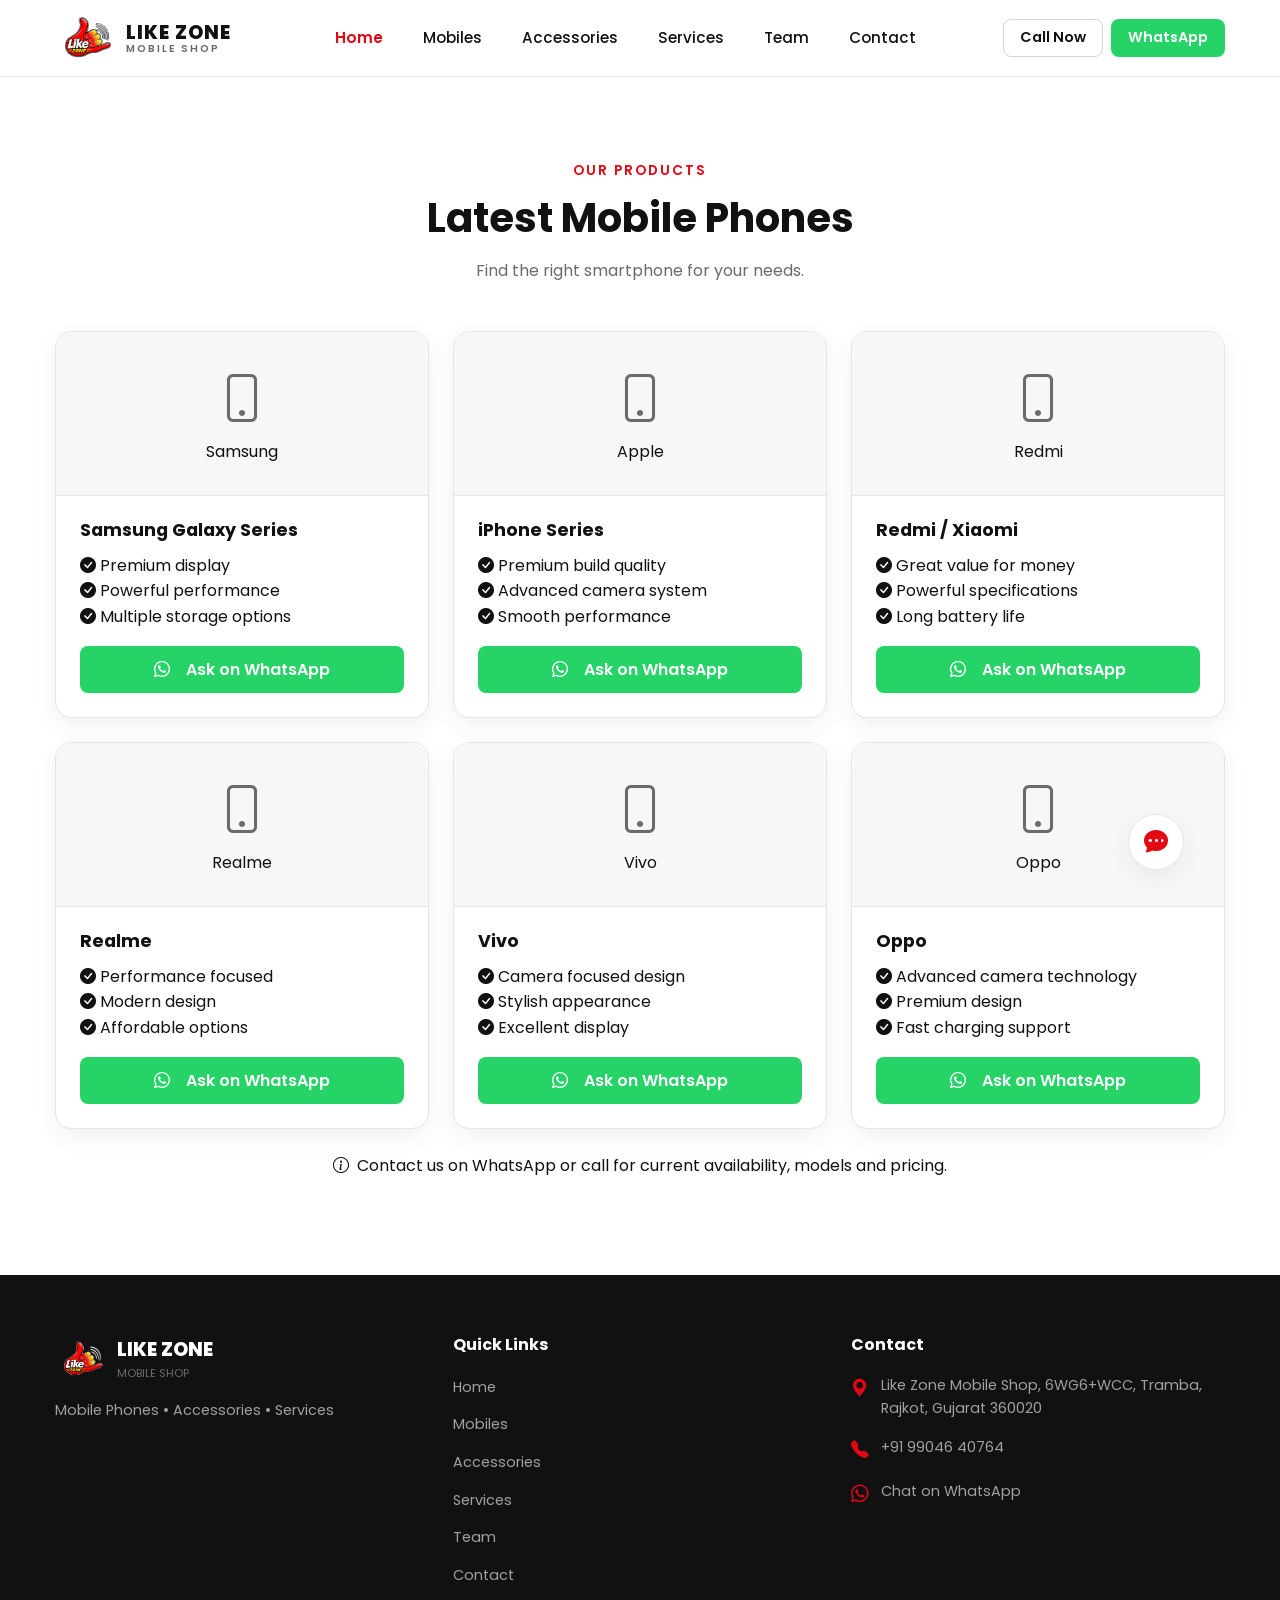
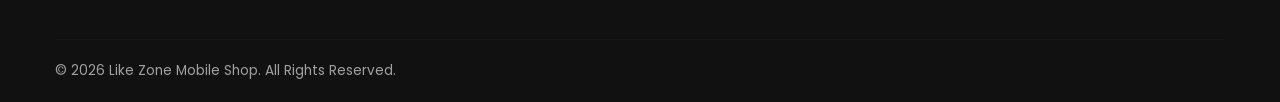
<file: mobiles.html>
<!DOCTYPE html>
<html lang="en">
<head>
  <meta charset="UTF-8" />
  <meta name="viewport" content="width=device-width, initial-scale=1.0" />
  <title>Mobile Phones | Like Zone Mobile Shop | Tramba, Rajkot</title>
  <meta name="description" content="Explore mobile phones at Like Zone Mobile Shop in Tramba, Rajkot. Best prices and premium service." />
  <meta name="keywords" content="Like Zone Mobile Shop, mobile shop Tramba, mobile shop Rajkot, mobile phones Tramba, mobile accessories Rajkot" />
  <meta name="author" content="Like Zone Mobile Shop" />
  <meta property="og:title" content="Like Zone Mobile Shop | Tramba, Rajkot" />
  <meta property="og:description" content="Your trusted mobile phone and accessories shop in Tramba, Rajkot." />
  <meta property="og:type" content="website" />

  <!-- Bootstrap 5 CSS -->
  <link href="https://cdn.jsdelivr.net/npm/bootstrap@5.3.2/dist/css/bootstrap.min.css" rel="stylesheet" />
  <!-- Bootstrap Icons -->
  <link href="https://cdn.jsdelivr.net/npm/bootstrap-icons@1.11.3/font/bootstrap-icons.min.css" rel="stylesheet" />
  <!-- Google Fonts -->
  <link href="https://fonts.googleapis.com/css2?family=Inter:wght@300;400;500;600;700;800;900&family=Poppins:wght@300;400;500;600;700;800;900&display=swap" rel="stylesheet" />
  <!-- Custom CSS -->
  <link rel="stylesheet" href="css/style.css" />
</head>
<body>
<header>
    <nav class="navbar navbar-expand-lg navbar-light custom-navbar sticky-top" id="mainNavbar"
      aria-label="Main navigation">
      <div class="container">
        <a class="navbar-brand d-flex align-items-center gap-2" href="index.html"
          aria-label="Like Zone Mobile Shop Home">
          <img src="images/LIKEZONE%20LOGO.png" alt="Like Zone Logo"
            style="height: 42px; width: auto; border-radius: 8px;" />
          <div class="logo-text">
            <span class="logo-main">LIKE ZONE</span>
            <span class="logo-sub">MOBILE SHOP</span>
          </div>
        </a>

        <button class="navbar-toggler border-0" type="button" data-bs-toggle="collapse" data-bs-target="#navbarContent"
          aria-controls="navbarContent" aria-expanded="false" aria-label="Toggle navigation">
          <span class="navbar-toggler-icon"></span>
        </button>

        <div class="collapse navbar-collapse" id="navbarContent">
          <ul class="navbar-nav mx-auto gap-2">
            <li class="nav-item"><a class="nav-link active" href="index.html">Home</a></li>
            <li class="nav-item"><a class="nav-link" href="mobiles.html">Mobiles</a></li>
            <li class="nav-item"><a class="nav-link" href="accessories.html">Accessories</a></li>
            <li class="nav-item"><a class="nav-link" href="services.html">Services</a></li>
            <li class="nav-item"><a class="nav-link" href="about.html">Team</a></li>
            <li class="nav-item"><a class="nav-link" href="contact.html">Contact</a></li>
          </ul>
          <div class="d-flex gap-2 mt-3 mt-lg-0">
            <a href="tel:+919904640764" class="custom-btn custom-btn-secondary custom-btn-sm px-3"
              aria-label="Call Like Zone Mobile Shop">
              Call Now
            </a>
            <a href="https://wa.me/919904640764"
              target="_blank" rel="noopener noreferrer" class="custom-btn custom-btn-whatsapp custom-btn-sm px-3"
              aria-label="WhatsApp Like Zone Mobile Shop">
              WhatsApp
            </a>
          </div>
        </div>
      </div>
    </nav>
  </header>
  <main>

<!-- ============================================================
         MOBILE PHONES SECTION
    ============================================================ -->
    <section id="mobiles" class="mobiles-section section-padding" aria-label="Mobile Phones">
      <div class="container">
        <div class="text-center mb-5 ">
          <div class="section-label">Our Products</div>
          <h2 class="section-title">Latest <span class="gradient-text">Mobile Phones</span></h2>
          <p class="section-subtitle">Find the right smartphone for your needs.</p>
        </div>
        <div class="row g-4">

          <div class="col-sm-6 col-lg-4 ">
            <article class="product-card custom-card h-100">
              <div class="product-img-wrap" aria-hidden="true">
                <i class="bi bi-phone"></i>
                <div class="product-brand-badge">Samsung</div>
              </div>
              <div class="product-body">
                <h3 class="product-title">Samsung Galaxy Series</h3>
                <ul class="product-features">
                  <li><i class="bi bi-check-circle-fill"></i> Premium display</li>
                  <li><i class="bi bi-check-circle-fill"></i> Powerful performance</li>
                  <li><i class="bi bi-check-circle-fill"></i> Multiple storage options</li>
                </ul>
                <button class="custom-btn custom-btn custom-btn-whatsapp w-100 mt-3"
                  onclick="openWhatsApp('Hello, I want to know about Samsung Galaxy phone availability and prices.')"
                  aria-label="Ask about Samsung on WhatsApp">
                  <i class="bi bi-whatsapp me-2"></i>Ask on WhatsApp
                </button>
              </div>
            </article>
          </div>

          <div class="col-sm-6 col-lg-4 ">
            <article class="product-card custom-card h-100">
              <div class="product-img-wrap" aria-hidden="true">
                <i class="bi bi-phone"></i>
                <div class="product-brand-badge">Apple</div>
              </div>
              <div class="product-body">
                <h3 class="product-title">iPhone Series</h3>
                <ul class="product-features">
                  <li><i class="bi bi-check-circle-fill"></i> Premium build quality</li>
                  <li><i class="bi bi-check-circle-fill"></i> Advanced camera system</li>
                  <li><i class="bi bi-check-circle-fill"></i> Smooth performance</li>
                </ul>
                <button class="custom-btn custom-btn custom-btn-whatsapp w-100 mt-3"
                  onclick="openWhatsApp('Hello, I want to know about iPhone availability and prices.')"
                  aria-label="Ask about iPhone on WhatsApp">
                  <i class="bi bi-whatsapp me-2"></i>Ask on WhatsApp
                </button>
              </div>
            </article>
          </div>

          <div class="col-sm-6 col-lg-4 ">
            <article class="product-card custom-card h-100">
              <div class="product-img-wrap" aria-hidden="true">
                <i class="bi bi-phone"></i>
                <div class="product-brand-badge">Redmi</div>
              </div>
              <div class="product-body">
                <h3 class="product-title">Redmi / Xiaomi</h3>
                <ul class="product-features">
                  <li><i class="bi bi-check-circle-fill"></i> Great value for money</li>
                  <li><i class="bi bi-check-circle-fill"></i> Powerful specifications</li>
                  <li><i class="bi bi-check-circle-fill"></i> Long battery life</li>
                </ul>
                <button class="custom-btn custom-btn custom-btn-whatsapp w-100 mt-3"
                  onclick="openWhatsApp('Hello, I want to know about Redmi/Xiaomi phone availability and prices.')"
                  aria-label="Ask about Redmi on WhatsApp">
                  <i class="bi bi-whatsapp me-2"></i>Ask on WhatsApp
                </button>
              </div>
            </article>
          </div>

          <div class="col-sm-6 col-lg-4 ">
            <article class="product-card custom-card h-100">
              <div class="product-img-wrap" aria-hidden="true">
                <i class="bi bi-phone"></i>
                <div class="product-brand-badge">Realme</div>
              </div>
              <div class="product-body">
                <h3 class="product-title">Realme</h3>
                <ul class="product-features">
                  <li><i class="bi bi-check-circle-fill"></i> Performance focused</li>
                  <li><i class="bi bi-check-circle-fill"></i> Modern design</li>
                  <li><i class="bi bi-check-circle-fill"></i> Affordable options</li>
                </ul>
                <button class="custom-btn custom-btn custom-btn-whatsapp w-100 mt-3"
                  onclick="openWhatsApp('Hello, I want to know about Realme phone availability and prices.')"
                  aria-label="Ask about Realme on WhatsApp">
                  <i class="bi bi-whatsapp me-2"></i>Ask on WhatsApp
                </button>
              </div>
            </article>
          </div>

          <div class="col-sm-6 col-lg-4 ">
            <article class="product-card custom-card h-100">
              <div class="product-img-wrap" aria-hidden="true">
                <i class="bi bi-phone"></i>
                <div class="product-brand-badge">Vivo</div>
              </div>
              <div class="product-body">
                <h3 class="product-title">Vivo</h3>
                <ul class="product-features">
                  <li><i class="bi bi-check-circle-fill"></i> Camera focused design</li>
                  <li><i class="bi bi-check-circle-fill"></i> Stylish appearance</li>
                  <li><i class="bi bi-check-circle-fill"></i> Excellent display</li>
                </ul>
                <button class="custom-btn custom-btn custom-btn-whatsapp w-100 mt-3"
                  onclick="openWhatsApp('Hello, I want to know about Vivo phone availability and prices.')"
                  aria-label="Ask about Vivo on WhatsApp">
                  <i class="bi bi-whatsapp me-2"></i>Ask on WhatsApp
                </button>
              </div>
            </article>
          </div>

          <div class="col-sm-6 col-lg-4 ">
            <article class="product-card custom-card h-100">
              <div class="product-img-wrap" aria-hidden="true">
                <i class="bi bi-phone"></i>
                <div class="product-brand-badge">Oppo</div>
              </div>
              <div class="product-body">
                <h3 class="product-title">Oppo</h3>
                <ul class="product-features">
                  <li><i class="bi bi-check-circle-fill"></i> Advanced camera technology</li>
                  <li><i class="bi bi-check-circle-fill"></i> Premium design</li>
                  <li><i class="bi bi-check-circle-fill"></i> Fast charging support</li>
                </ul>
                <button class="custom-btn custom-btn custom-btn-whatsapp w-100 mt-3"
                  onclick="openWhatsApp('Hello, I want to know about Oppo phone availability and prices.')"
                  aria-label="Ask about Oppo on WhatsApp">
                  <i class="bi bi-whatsapp me-2"></i>Ask on WhatsApp
                </button>
              </div>
            </article>
          </div>

        </div>
        <div class="text-center mt-4">
          <p class="disclaimer-text">
            <i class="bi bi-info-circle me-1"></i>
            Contact us on WhatsApp or call for current availability, models and pricing.
          </p>
        </div>
      </div>
    </section>

    
  
  </main>
  <footer class="site-footer" aria-label="Site Footer">
    <div class="container">
      <div class="row g-4">
        <div class="col-lg-4">
          <div class="d-flex align-items-center gap-2 mb-3">
            <img src="images/LIKEZONE%20LOGO.png" alt="Like Zone Logo" style="height: 36px; width: auto; border-radius: 6px;" />
            <div>
              <div class="footer-logo-main">LIKE ZONE</div>
              <div class="footer-logo-sub">MOBILE SHOP</div>
            </div>
          </div>
          <p class="footer-desc">Mobile Phones &bull; Accessories &bull; Services</p>
        </div>
        <div class="col-sm-6 col-lg-4">
          <h4 class="footer-heading">Quick Links</h4>
          <ul class="footer-links">
            <li><a href="index.html">Home</a></li>
            <li><a href="mobiles.html">Mobiles</a></li>
            <li><a href="accessories.html">Accessories</a></li>
            <li><a href="services.html">Services</a></li>
            <li><a href="about.html">Team</a></li>
            <li><a href="contact.html">Contact</a></li>
          </ul>
        </div>
        <div class="col-sm-6 col-lg-4">
          <h4 class="footer-heading">Contact</h4>
          <div class="footer-contact-item">
            <i class="bi bi-geo-alt-fill"></i>
            <span><a href="https://www.google.com/maps/search/?api=1&query=Like+Zone+Mobile+Shop,+6WG6%2BWCC,+Tramba,+Rajkot,+Gujarat+360020" target="_blank" rel="noopener noreferrer" style="color: inherit;">Like Zone Mobile Shop, 6WG6+WCC, Tramba, Rajkot, Gujarat 360020</a></span>
          </div>
          <div class="footer-contact-item">
            <i class="bi bi-telephone-fill"></i>
            <a href="tel:+919904640764">+91 99046 40764</a>
          </div>
          <div class="footer-contact-item">
            <i class="bi bi-whatsapp"></i>
            <a href="javascript:void(0)" onclick="openWhatsApp('Hello Like Zone Mobile Shop, I have a question.')">Chat on WhatsApp</a>
          </div>
        </div>
      </div>
      <hr class="footer-divider" />
      <div class="footer-bottom">
        <p class="mb-0">&copy; 2026 Like Zone Mobile Shop. All Rights Reserved.</p>
      </div>
    </div>
  </footer>

  <!-- ============================================================
       FLOATING BUTTONS
  ============================================================ -->
  <div class="floating-buttons" aria-label="Floating contact buttons">
    <button class="float-btn float-wa"
      onclick="openWhatsApp('Hello Like Zone Mobile Shop, I have a question.')"
      aria-label="Chat on WhatsApp" title="Chat on WhatsApp"><i class="bi bi-whatsapp"></i></button>
    <a href="tel:+919904640764" class="float-btn float-call" aria-label="Call Like Zone" title="Call Like Zone"><i
        class="bi bi-telephone-fill"></i></a>
  </div>

  <!-- ============================================================
       CHATBOT
  ============================================================ -->
  <button class="chatbot-toggle" id="chatbotToggle" aria-label="Open Like Zone Assistant chatbot" aria-expanded="false">
    <i class="bi bi-chat-dots-fill" id="chatToggleIcon"></i>
  </button>

  <div class="chatbot-window" id="chatbotWindow" role="dialog" aria-label="Like Zone Assistant" aria-hidden="true">
    <div class="chatbot-header">
      <div class="chatbot-title">LIKE ZONE ASSISTANT</div>
      <button class="chatbot-action-btn" id="chatbotClose" aria-label="Close chatbot"><i class="bi bi-x"></i></button>
    </div>
    <div class="chatbot-messages" id="chatbotMessages" aria-live="polite">
      <!-- Messages injected by JS -->
      <div class="chat-msg bot">
        <div class="msg-bubble">Hello! How can we help?</div>
      </div>
    </div>
    <div class="chatbot-quick-replies" id="quickReplies">
      <button class="quick-reply-btn" onclick="sendQuickReply('mobiles')">Mobile Phones</button>
      <button class="quick-reply-btn" onclick="sendQuickReply('accessories')">Accessories</button>
      <button class="quick-reply-btn" onclick="sendQuickReply('services')">Services</button>
      <button class="quick-reply-btn" onclick="sendQuickReply('location')">Location</button>
      <button class="quick-reply-btn" onclick="sendQuickReply('contact')">Contact</button>
    </div>
    <div class="chatbot-input-area">
      <input type="text" class="chatbot-input" id="chatbotInput" placeholder="Type a message..."
        aria-label="Type your message" onkeypress="handleChatInput(event)" />
      <button class="chatbot-send-btn" onclick="handleSendMessage()" aria-label="Send message"><i
          class="bi bi-send-fill"></i></button>
    </div>
  </div>

  <script src="https://cdn.jsdelivr.net/npm/bootstrap@5.3.2/dist/js/bootstrap.bundle.min.js"></script>
  <script src="js/script.js"></script>
</body>

</html>
</file>
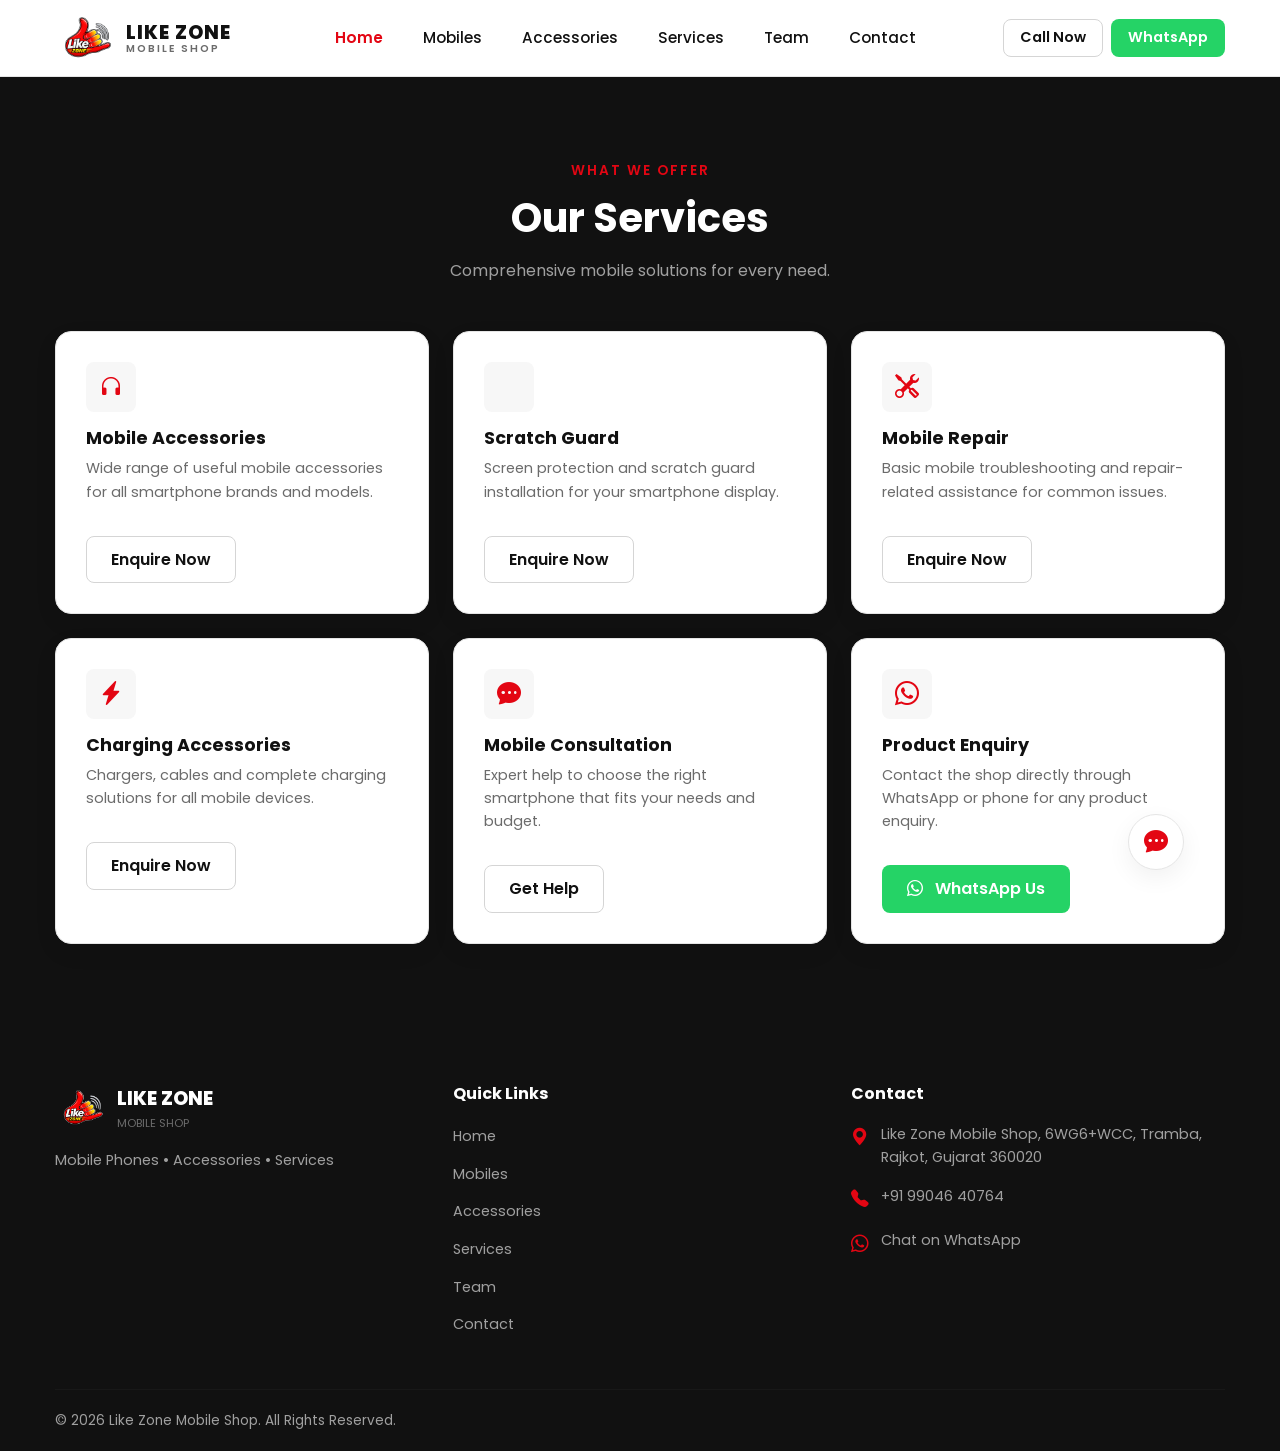
<file: services.html>
<!DOCTYPE html>
<html lang="en">
<head>
  <meta charset="UTF-8" />
  <meta name="viewport" content="width=device-width, initial-scale=1.0" />
  <title>Mobile Services | Like Zone Mobile Shop | Tramba, Rajkot</title>
  <meta name="description" content="Explore mobile services at Like Zone Mobile Shop in Tramba, Rajkot. Best prices and premium service." />
  <meta name="keywords" content="Like Zone Mobile Shop, mobile shop Tramba, mobile shop Rajkot, mobile phones Tramba, mobile accessories Rajkot" />
  <meta name="author" content="Like Zone Mobile Shop" />
  <meta property="og:title" content="Like Zone Mobile Shop | Tramba, Rajkot" />
  <meta property="og:description" content="Your trusted mobile phone and accessories shop in Tramba, Rajkot." />
  <meta property="og:type" content="website" />

  <!-- Bootstrap 5 CSS -->
  <link href="https://cdn.jsdelivr.net/npm/bootstrap@5.3.2/dist/css/bootstrap.min.css" rel="stylesheet" />
  <!-- Bootstrap Icons -->
  <link href="https://cdn.jsdelivr.net/npm/bootstrap-icons@1.11.3/font/bootstrap-icons.min.css" rel="stylesheet" />
  <!-- Google Fonts -->
  <link href="https://fonts.googleapis.com/css2?family=Inter:wght@300;400;500;600;700;800;900&family=Poppins:wght@300;400;500;600;700;800;900&display=swap" rel="stylesheet" />
  <!-- Custom CSS -->
  <link rel="stylesheet" href="css/style.css" />
</head>
<body>
<header>
    <nav class="navbar navbar-expand-lg navbar-light custom-navbar sticky-top" id="mainNavbar"
      aria-label="Main navigation">
      <div class="container">
        <a class="navbar-brand d-flex align-items-center gap-2" href="index.html"
          aria-label="Like Zone Mobile Shop Home">
          <img src="images/LIKEZONE%20LOGO.png" alt="Like Zone Logo"
            style="height: 42px; width: auto; border-radius: 8px;" />
          <div class="logo-text">
            <span class="logo-main">LIKE ZONE</span>
            <span class="logo-sub">MOBILE SHOP</span>
          </div>
        </a>

        <button class="navbar-toggler border-0" type="button" data-bs-toggle="collapse" data-bs-target="#navbarContent"
          aria-controls="navbarContent" aria-expanded="false" aria-label="Toggle navigation">
          <span class="navbar-toggler-icon"></span>
        </button>

        <div class="collapse navbar-collapse" id="navbarContent">
          <ul class="navbar-nav mx-auto gap-2">
            <li class="nav-item"><a class="nav-link active" href="index.html">Home</a></li>
            <li class="nav-item"><a class="nav-link" href="mobiles.html">Mobiles</a></li>
            <li class="nav-item"><a class="nav-link" href="accessories.html">Accessories</a></li>
            <li class="nav-item"><a class="nav-link" href="services.html">Services</a></li>
            <li class="nav-item"><a class="nav-link" href="about.html">Team</a></li>
            <li class="nav-item"><a class="nav-link" href="contact.html">Contact</a></li>
          </ul>
          <div class="d-flex gap-2 mt-3 mt-lg-0">
            <a href="tel:+919904640764" class="custom-btn custom-btn-secondary custom-btn-sm px-3"
              aria-label="Call Like Zone Mobile Shop">
              Call Now
            </a>
            <a href="https://wa.me/919904640764"
              target="_blank" rel="noopener noreferrer" class="custom-btn custom-btn-whatsapp custom-btn-sm px-3"
              aria-label="WhatsApp Like Zone Mobile Shop">
              WhatsApp
            </a>
          </div>
        </div>
      </div>
    </nav>
  </header>
  <main>

<!-- SERVICES SECTION -->
    <section id="services" class="services-section section-padding" aria-label="Services">
      <div class="container">
        <div class="text-center mb-5 ">
          <div class="section-label">What We Offer</div>
          <h2 class="section-title">Our <span class="gradient-text">Services</span></h2>
          <p class="section-subtitle">Comprehensive mobile solutions for every need.</p>
        </div>
        <div class="row g-4">
          <div class="col-sm-6 col-lg-4 "><article class="service-card custom-card custom-card h-100"><div class="service-icon"><i class="bi bi-headphones"></i></div><h3 class="service-title">Mobile Accessories</h3><p class="service-desc">Wide range of useful mobile accessories for all smartphone brands and models.</p><button class="custom-btn custom-btn custom-btn-secondary btn-sm mt-3" onclick="openWhatsApp('Hello, I want to enquire about mobile accessories.')">Enquire Now</button></article></div>
          <div class="col-sm-6 col-lg-4 "><article class="service-card custom-card custom-card h-100"><div class="service-icon"><i class="bi bi-shield-check-fill"></i></div><h3 class="service-title">Scratch Guard</h3><p class="service-desc">Screen protection and scratch guard installation for your smartphone display.</p><button class="custom-btn custom-btn custom-btn-secondary btn-sm mt-3" onclick="openWhatsApp('Hello, I want to enquire about scratch guard.')">Enquire Now</button></article></div>
          <div class="col-sm-6 col-lg-4 "><article class="service-card custom-card custom-card h-100"><div class="service-icon"><i class="bi bi-tools"></i></div><h3 class="service-title">Mobile Repair</h3><p class="service-desc">Basic mobile troubleshooting and repair-related assistance for common issues.</p><button class="custom-btn custom-btn custom-btn-secondary btn-sm mt-3" onclick="openWhatsApp('Hello, I want to enquire about mobile repair.')">Enquire Now</button></article></div>
          <div class="col-sm-6 col-lg-4 "><article class="service-card custom-card custom-card h-100"><div class="service-icon"><i class="bi bi-lightning-charge-fill"></i></div><h3 class="service-title">Charging Accessories</h3><p class="service-desc">Chargers, cables and complete charging solutions for all mobile devices.</p><button class="custom-btn custom-btn custom-btn-secondary btn-sm mt-3" onclick="openWhatsApp('Hello, I want to enquire about charging accessories.')">Enquire Now</button></article></div>
          <div class="col-sm-6 col-lg-4 "><article class="service-card custom-card custom-card h-100"><div class="service-icon"><i class="bi bi-chat-dots-fill"></i></div><h3 class="service-title">Mobile Consultation</h3><p class="service-desc">Expert help to choose the right smartphone that fits your needs and budget.</p><button class="custom-btn custom-btn custom-btn-secondary btn-sm mt-3" onclick="openWhatsApp('Hello, I need help choosing the right smartphone.')">Get Help</button></article></div>
          <div class="col-sm-6 col-lg-4 "><article class="service-card custom-card custom-card h-100"><div class="service-icon"><i class="bi bi-whatsapp"></i></div><h3 class="service-title">Product Enquiry</h3><p class="service-desc">Contact the shop directly through WhatsApp or phone for any product enquiry.</p><button class="custom-btn custom-btn custom-btn-whatsapp btn-sm mt-3" onclick="openWhatsApp('Hello, I have a product enquiry for Like Zone Mobile Shop.')"><i class="bi bi-whatsapp me-1"></i>WhatsApp Us</button></article></div>
        </div>
      </div>
    </section>

    
  
  </main>
  <footer class="site-footer" aria-label="Site Footer">
    <div class="container">
      <div class="row g-4">
        <div class="col-lg-4">
          <div class="d-flex align-items-center gap-2 mb-3">
            <img src="images/LIKEZONE%20LOGO.png" alt="Like Zone Logo" style="height: 36px; width: auto; border-radius: 6px;" />
            <div>
              <div class="footer-logo-main">LIKE ZONE</div>
              <div class="footer-logo-sub">MOBILE SHOP</div>
            </div>
          </div>
          <p class="footer-desc">Mobile Phones &bull; Accessories &bull; Services</p>
        </div>
        <div class="col-sm-6 col-lg-4">
          <h4 class="footer-heading">Quick Links</h4>
          <ul class="footer-links">
            <li><a href="index.html">Home</a></li>
            <li><a href="mobiles.html">Mobiles</a></li>
            <li><a href="accessories.html">Accessories</a></li>
            <li><a href="services.html">Services</a></li>
            <li><a href="about.html">Team</a></li>
            <li><a href="contact.html">Contact</a></li>
          </ul>
        </div>
        <div class="col-sm-6 col-lg-4">
          <h4 class="footer-heading">Contact</h4>
          <div class="footer-contact-item">
            <i class="bi bi-geo-alt-fill"></i>
            <span><a href="https://www.google.com/maps/search/?api=1&query=Like+Zone+Mobile+Shop,+6WG6%2BWCC,+Tramba,+Rajkot,+Gujarat+360020" target="_blank" rel="noopener noreferrer" style="color: inherit;">Like Zone Mobile Shop, 6WG6+WCC, Tramba, Rajkot, Gujarat 360020</a></span>
          </div>
          <div class="footer-contact-item">
            <i class="bi bi-telephone-fill"></i>
            <a href="tel:+919904640764">+91 99046 40764</a>
          </div>
          <div class="footer-contact-item">
            <i class="bi bi-whatsapp"></i>
            <a href="javascript:void(0)" onclick="openWhatsApp('Hello Like Zone Mobile Shop, I have a question.')">Chat on WhatsApp</a>
          </div>
        </div>
      </div>
      <hr class="footer-divider" />
      <div class="footer-bottom">
        <p class="mb-0">&copy; 2026 Like Zone Mobile Shop. All Rights Reserved.</p>
      </div>
    </div>
  </footer>

  <!-- ============================================================
       FLOATING BUTTONS
  ============================================================ -->
  <div class="floating-buttons" aria-label="Floating contact buttons">
    <button class="float-btn float-wa"
      onclick="openWhatsApp('Hello Like Zone Mobile Shop, I have a question.')"
      aria-label="Chat on WhatsApp" title="Chat on WhatsApp"><i class="bi bi-whatsapp"></i></button>
    <a href="tel:+919904640764" class="float-btn float-call" aria-label="Call Like Zone" title="Call Like Zone"><i
        class="bi bi-telephone-fill"></i></a>
  </div>

  <!-- ============================================================
       CHATBOT
  ============================================================ -->
  <button class="chatbot-toggle" id="chatbotToggle" aria-label="Open Like Zone Assistant chatbot" aria-expanded="false">
    <i class="bi bi-chat-dots-fill" id="chatToggleIcon"></i>
  </button>

  <div class="chatbot-window" id="chatbotWindow" role="dialog" aria-label="Like Zone Assistant" aria-hidden="true">
    <div class="chatbot-header">
      <div class="chatbot-title">LIKE ZONE ASSISTANT</div>
      <button class="chatbot-action-btn" id="chatbotClose" aria-label="Close chatbot"><i class="bi bi-x"></i></button>
    </div>
    <div class="chatbot-messages" id="chatbotMessages" aria-live="polite">
      <!-- Messages injected by JS -->
      <div class="chat-msg bot">
        <div class="msg-bubble">Hello! How can we help?</div>
      </div>
    </div>
    <div class="chatbot-quick-replies" id="quickReplies">
      <button class="quick-reply-btn" onclick="sendQuickReply('mobiles')">Mobile Phones</button>
      <button class="quick-reply-btn" onclick="sendQuickReply('accessories')">Accessories</button>
      <button class="quick-reply-btn" onclick="sendQuickReply('services')">Services</button>
      <button class="quick-reply-btn" onclick="sendQuickReply('location')">Location</button>
      <button class="quick-reply-btn" onclick="sendQuickReply('contact')">Contact</button>
    </div>
    <div class="chatbot-input-area">
      <input type="text" class="chatbot-input" id="chatbotInput" placeholder="Type a message..."
        aria-label="Type your message" onkeypress="handleChatInput(event)" />
      <button class="chatbot-send-btn" onclick="handleSendMessage()" aria-label="Send message"><i
          class="bi bi-send-fill"></i></button>
    </div>
  </div>

  <script src="https://cdn.jsdelivr.net/npm/bootstrap@5.3.2/dist/js/bootstrap.bundle.min.js"></script>
  <script src="js/script.js"></script>
</body>

</html>
</file>
<file: css/style.css>
/* ============================================================
   LIKE ZONE MOBILE SHOP — style.css
   Clean, Professional, Simple Premium Theme
   ============================================================ */

/* ── CSS Variables ─────────────────────────────────────────── */
:root {
  --primary: #E30613;
  --dark: #111111;
  --white: #FFFFFF;
  --light: #F7F7F7;
  --gray: #6B6B6B;
  --border: #E5E5E5;
  
  --whatsapp: #25D366;
  --whatsapp-dark: #128C7E;
  
  --radius-sm: 8px;
  --radius-md: 16px;
  
  --shadow-sm: 0 4px 10px rgba(0,0,0,0.04);
  --shadow-md: 0 8px 25px rgba(0,0,0,0.06);
  
  --transition: all 0.3s ease;
  
  --font-main: 'Poppins', 'Inter', sans-serif;
}

/* ── Reset & Base ───────────────────────────────────────────── */
*, *::before, *::after { box-sizing: border-box; margin: 0; padding: 0; }

html { scroll-behavior: smooth; }

body {
  font-family: var(--font-main);
  background-color: var(--white);
  color: var(--dark);
  overflow-x: hidden;
  line-height: 1.6;
}

a { text-decoration: none; color: inherit; transition: var(--transition); }
ul { list-style: none; padding: 0; margin: 0; }
img { max-width: 100%; height: auto; }
button { cursor: pointer; font-family: var(--font-main); }

/* ── Typography & Spacing ───────────────────────────────────── */
.section-padding {
  padding-top: 80px;
  padding-bottom: 80px;
}
@media (max-width: 768px) {
  .section-padding {
    padding-top: 50px;
    padding-bottom: 50px;
  }
}

.container {
  max-width: 1200px;
  margin: 0 auto;
  padding: 0 15px;
}

.section-label {
  display: inline-block;
  font-size: 0.85rem;
  font-weight: 600;
  letter-spacing: 2px;
  text-transform: uppercase;
  color: var(--primary);
  margin-bottom: 12px;
}

.section-title {
  font-size: clamp(2rem, 4vw, 2.5rem);
  font-weight: 700;
  line-height: 1.2;
  margin-bottom: 16px;
  color: var(--dark);
}

.section-subtitle, .section-desc {
  font-size: 1rem;
  color: var(--gray);
  max-width: 600px;
  margin: 0 auto 24px;
}
.section-subtitle.text-start, .section-desc.text-start {
  margin-left: 0;
}

/* ── Cards ──────────────────────────────────────────────────── */
.custom-card {
  background: var(--white);
  border: 1px solid var(--border);
  border-radius: var(--radius-md);
  box-shadow: var(--shadow-md);
  transition: var(--transition);
  position: relative;
  overflow: hidden;
}
.custom-card:hover {
  transform: translateY(-4px);
  box-shadow: 0 12px 30px rgba(0,0,0,0.1);
}

/* ── Buttons ────────────────────────────────────────────────── */
.custom-btn {
  display: inline-flex;
  align-items: center;
  justify-content: center;
  gap: 8px;
  padding: 10px 24px;
  border-radius: var(--radius-sm);
  font-weight: 600;
  font-size: 1rem;
  transition: var(--transition);
  text-align: center;
  border: 1px solid transparent;
}
.custom-btn:hover {
  transform: translateY(-2px);
}

.custom-btn-primary {
  background: var(--primary);
  color: var(--white);
}
.custom-btn-primary:hover {
  background: #C40510;
  color: var(--white);
}

.custom-btn-secondary {
  background: var(--white);
  color: var(--dark);
  border-color: #D5D5D5;
}
.custom-btn-secondary:hover {
  background: var(--light);
  color: var(--dark);
}

.custom-btn-whatsapp {
  background: var(--whatsapp);
  color: var(--white);
}
.custom-btn-whatsapp:hover {
  background: var(--whatsapp-dark);
  color: var(--white);
}

.custom-btn-sm {
  padding: 6px 16px;
  font-size: 0.9rem;
}

/* ── Navbar ─────────────────────────────────────────────────── */
.custom-navbar {
  background: var(--white) !important;
  border-bottom: 1px solid var(--border);
  padding: 12px 0;
  z-index: 1000;
  box-shadow: var(--shadow-sm);
}

.logo-text { display: flex; flex-direction: column; line-height: 1.1; }
.logo-main {
  font-size: 1.2rem; font-weight: 800;
  color: var(--dark);
  letter-spacing: 1px;
}
.logo-sub { font-size: 0.65rem; color: var(--gray); letter-spacing: 2px; font-weight: 600; }

.navbar-nav .nav-link {
  color: var(--dark) !important;
  font-weight: 500;
  font-size: 0.95rem;
  padding: 8px 16px !important;
  transition: var(--transition);
}
.navbar-nav .nav-link:hover {
  color: var(--primary) !important;
}
.navbar-nav .nav-link.active {
  color: var(--primary) !important;
  font-weight: 600;
}

/* ── Hero Section ───────────────────────────────────────────── */
.hero-section {
  background: var(--light);
  min-height: calc(100vh - 75px);
  display: flex;
  align-items: center;
}

.hero-title {
  font-size: clamp(2.5rem, 5vw, 4.5rem);
  font-weight: 800;
  line-height: 1.1;
  margin-bottom: 16px;
  color: var(--dark);
}
.hero-title .text-primary {
  color: var(--primary) !important;
}

.hero-tagline {
  font-size: 1.1rem;
  font-weight: 600;
  color: var(--gray);
  margin-bottom: 16px;
}

.hero-desc {
  font-size: 1.1rem;
  color: var(--gray);
  line-height: 1.8;
  margin-bottom: 32px;
  max-width: 500px;
}

.hero-visual {
  position: relative;
  display: flex;
  justify-content: center;
  align-items: center;
}
.hero-shape {
  position: absolute;
  width: 80%;
  height: 80%;
  background: var(--white);
  border-radius: 50%;
  z-index: 0;
  box-shadow: var(--shadow-md);
}
.hero-image {
  position: relative;
  z-index: 1;
  max-height: 600px;
  object-fit: contain;
}
.hero-accent {
  position: absolute;
  width: 40px;
  height: 40px;
  background: var(--primary);
  border-radius: 50%;
  top: 10%;
  right: 15%;
  z-index: 2;
}

/* ── Quick Actions ───────────────────────────────────────────── */
.quick-actions {
  background: var(--white);
}

.quick-icon {
  width: 50px; height: 50px;
  border-radius: var(--radius-sm);
  display: flex; align-items: center; justify-content: center;
  font-size: 1.5rem;
  color: var(--primary);
  margin: 0 auto 16px;
  background: var(--light);
}
.quick-card:hover .quick-icon {
  background: var(--primary);
  color: var(--white);
}

.quick-title { font-size: 1.1rem; font-weight: 700; margin-bottom: 8px; color: var(--dark); }
.quick-desc  { font-size: 0.9rem; color: var(--gray); margin: 0; }

/* ── Product Cards (Mobiles/Accessories) ────────────────────── */
.product-card {
  display: flex;
  flex-direction: column;
  height: 100%;
}
.product-img-wrap {
  background: var(--light);
  padding: 30px;
  text-align: center;
  border-bottom: 1px solid var(--border);
}
.product-img-wrap i {
  font-size: 3rem;
  color: var(--gray);
}
.product-img-wrap img {
  max-height: 200px;
  object-fit: contain;
}
.product-body {
  padding: 24px;
  display: flex;
  flex-direction: column;
  flex: 1;
}
.product-brand {
  font-size: 0.8rem;
  font-weight: 600;
  color: var(--gray);
  text-transform: uppercase;
  margin-bottom: 4px;
}
.product-title {
  font-size: 1.1rem;
  font-weight: 700;
  color: var(--dark);
  margin-bottom: 12px;
}
.product-desc {
  font-size: 0.9rem;
  color: var(--gray);
  margin-bottom: 20px;
  flex: 1;
}

/* ── Services ───────────────────────────────────────────────── */
.services-section {
  background: var(--dark);
  color: var(--white);
}
.services-section .section-title {
  color: var(--white);
}
.services-section .section-subtitle {
  color: #A0A0A0;
}
.service-card {
  background: var(--white);
  padding: 30px;
  color: var(--dark);
}
.service-icon {
  width: 50px; height: 50px;
  background: var(--light);
  color: var(--primary);
  display: flex; align-items: center; justify-content: center;
  font-size: 1.5rem;
  border-radius: var(--radius-sm);
  margin-bottom: 16px;
}
.service-title {
  font-size: 1.1rem;
  font-weight: 700;
  margin-bottom: 8px;
}
.service-desc {
  font-size: 0.9rem;
  color: var(--gray);
}

/* ── About Section ──────────────────────────────────────────── */
.about-section {
  background: var(--white);
}
.about-img {
  border-radius: var(--radius-md);
  box-shadow: var(--shadow-md);
}
.google-rating {
  display: flex;
  align-items: center;
  gap: 16px;
  margin-top: 30px;
  padding: 20px;
  background: var(--light);
  border-radius: var(--radius-md);
  border: 1px solid var(--border);
}
.rating-score {
  font-size: 2.5rem;
  font-weight: 800;
  color: var(--dark);
  line-height: 1;
}
.rating-stars {
  color: #F59E0B;
  font-size: 1.2rem;
  margin-bottom: 4px;
}
.rating-text {
  font-size: 0.9rem;
  color: var(--gray);
  font-weight: 500;
}

/* ── Team / Owner Section ───────────────────────────────────── */
.team-section { background: var(--white); }
.owner-section { background: var(--light); }

.team-card {
  padding: 30px 20px;
  text-align: center;
}
.team-avatar {
  width: 100px;
  height: 100px;
  border-radius: 50%;
  object-fit: cover;
  margin: 0 auto 16px;
  border: 1px solid var(--border);
}
.team-name { font-size: 1.1rem; font-weight: 700; color: var(--dark); margin-bottom: 4px; }
.team-role { font-size: 0.85rem; color: var(--primary); font-weight: 600; margin-bottom: 12px; }
.team-desc { font-size: 0.9rem; color: var(--gray); margin-bottom: 20px; }
.team-actions {
  display: flex; justify-content: center; gap: 12px;
}
.team-btn {
  width: 40px; height: 40px;
  border-radius: 50%;
  display: flex; align-items: center; justify-content: center;
  font-size: 1rem;
  transition: var(--transition);
}
.team-btn.call {
  background: var(--light);
  color: var(--dark);
  border: 1px solid var(--border);
}
.team-btn.call:hover { background: var(--dark); color: var(--white); }
.team-btn.wa {
  background: rgba(37,211,102,0.1);
  color: var(--whatsapp);
  border: 1px solid rgba(37,211,102,0.2);
}
.team-btn.wa:hover { background: var(--whatsapp); color: var(--white); }

/* ── Location / Contact ─────────────────────────────────────── */
.contact-section { background: var(--white); }
.contact-info-card {
  background: var(--light);
  padding: 40px;
  border-radius: var(--radius-md);
  border: 1px solid var(--border);
  height: 100%;
}
.contact-item {
  display: flex;
  gap: 16px;
  margin-bottom: 24px;
}
.contact-icon {
  width: 40px; height: 40px;
  background: var(--white);
  border-radius: 50%;
  display: flex; align-items: center; justify-content: center;
  font-size: 1.2rem;
  color: var(--primary);
  border: 1px solid var(--border);
  flex-shrink: 0;
}
.contact-text h4 { font-size: 1rem; font-weight: 700; margin-bottom: 4px; }
.contact-text p, .contact-text a { font-size: 0.95rem; color: var(--gray); }

/* ── Footer ─────────────────────────────────────────────────── */
.site-footer {
  background: var(--dark);
  color: var(--white);
  padding: 60px 0 20px;
}
.footer-logo-main { font-size: 1.2rem; font-weight: 800; color: var(--white); }
.footer-logo-sub { font-size: 0.7rem; color: var(--gray); }
.footer-desc { color: #A0A0A0; font-size: 0.9rem; margin-top: 12px; }

.footer-heading { font-size: 1rem; font-weight: 700; color: var(--white); margin-bottom: 20px; }
.footer-links li { margin-bottom: 12px; }
.footer-links a { color: #A0A0A0; font-size: 0.9rem; }
.footer-links a:hover { color: var(--white); }

.footer-contact-item {
  display: flex; gap: 12px; color: #A0A0A0; font-size: 0.9rem; margin-bottom: 16px;
}
.footer-contact-item i { color: var(--primary); font-size: 1.1rem; }

.footer-divider {
  border-color: rgba(255,255,255,0.1);
  margin: 40px 0 20px;
}
.footer-bottom {
  display: flex; justify-content: space-between; align-items: center;
  font-size: 0.85rem; color: #A0A0A0;
}
@media (max-width: 768px) {
  .footer-bottom { flex-direction: column; gap: 16px; text-align: center; }
}

/* ── Floating Buttons ───────────────────────────────────────── */
.floating-buttons {
  position: fixed;
  bottom: 30px;
  right: 24px;
  display: flex;
  flex-direction: column;
  gap: 12px;
  z-index: 999;
}
.float-btn {
  width: 56px; height: 56px;
  border-radius: 50%;
  display: flex; align-items: center; justify-content: center;
  font-size: 1.5rem;
  color: var(--white);
  box-shadow: var(--shadow-md);
  transition: var(--transition);
}
.float-btn:hover { transform: scale(1.1); }
.float-wa { background: var(--whatsapp); }
.float-call { background: var(--primary); }

/* ── Chatbot ─────────────────────────────────────────────────── */
.chatbot-toggle {
  position: fixed;
  bottom: 30px;
  right: 96px; /* Positioned left of floating buttons */
  width: 56px; height: 56px;
  border-radius: 50%;
  background: var(--white);
  color: var(--primary);
  border: 1px solid var(--border);
  font-size: 1.5rem;
  display: flex; align-items: center; justify-content: center;
  cursor: pointer;
  z-index: 1000;
  box-shadow: var(--shadow-md);
  transition: var(--transition);
}
.chatbot-toggle:hover { transform: scale(1.1); }

.chatbot-window {
  position: fixed;
  bottom: 100px;
  right: 24px;
  width: 350px;
  background: var(--white);
  border: 1px solid var(--border);
  border-radius: var(--radius-md);
  box-shadow: 0 12px 40px rgba(0,0,0,0.12);
  display: flex;
  flex-direction: column;
  z-index: 1001;
  overflow: hidden;
  opacity: 0;
  pointer-events: none;
  transform: translateY(20px);
  transition: var(--transition);
}
.chatbot-window.open {
  opacity: 1;
  pointer-events: all;
  transform: translateY(0);
}

.chatbot-header {
  background: var(--dark);
  color: var(--white);
  padding: 16px;
  display: flex; justify-content: space-between; align-items: center;
}
.chatbot-title { font-size: 1rem; font-weight: 700; }
.chatbot-action-btn { background: transparent; border: none; color: var(--white); font-size: 1.2rem; }

.chatbot-messages {
  height: 300px;
  overflow-y: auto;
  padding: 16px;
  display: flex; flex-direction: column; gap: 12px;
  background: var(--light);
}
.chat-msg { max-width: 85%; }
.chat-msg.bot { align-self: flex-start; }
.chat-msg.user { align-self: flex-end; }
.msg-bubble {
  padding: 10px 14px; border-radius: var(--radius-sm); font-size: 0.9rem;
}
.bot .msg-bubble { background: var(--white); border: 1px solid var(--border); color: var(--dark); border-bottom-left-radius: 0; }
.user .msg-bubble { background: var(--primary); color: var(--white); border-bottom-right-radius: 0; }

.chatbot-quick-replies {
  padding: 10px; background: var(--white); border-top: 1px solid var(--border);
  display: flex; flex-wrap: wrap; gap: 8px;
}
.quick-reply-btn {
  font-size: 0.8rem; padding: 6px 12px; border-radius: 50px;
  border: 1px solid var(--border); background: var(--light); color: var(--dark);
}
.quick-reply-btn:hover { background: var(--primary); color: var(--white); border-color: var(--primary); }

.chatbot-input-area {
  padding: 12px; background: var(--white); border-top: 1px solid var(--border);
  display: flex; gap: 8px;
}
.chatbot-input {
  flex: 1; border: 1px solid var(--border); border-radius: 50px; padding: 8px 16px;
  font-size: 0.9rem; font-family: var(--font-main); outline: none;
}
.chatbot-input:focus { border-color: var(--primary); }
.chatbot-send-btn {
  width: 40px; height: 40px; border-radius: 50%; background: var(--primary); color: var(--white);
  border: none; display: flex; align-items: center; justify-content: center;
}

/* ── Utility ─────────────────────────────────────────────────── */
.text-primary { color: var(--primary) !important; }
.bg-light { background-color: var(--light) !important; }
.bg-dark { background-color: var(--dark) !important; }
.text-white { color: var(--white) !important; }

/* ── Reveal Animations ────────────────────────────────────────── */
.reveal-on-scroll {
  opacity: 0;
  transform: translateY(30px);
  transition: opacity 0.6s ease-out, transform 0.6s ease-out;
}
.reveal-on-scroll.revealed {
  opacity: 1;
  transform: translateY(0);
}
</file>
